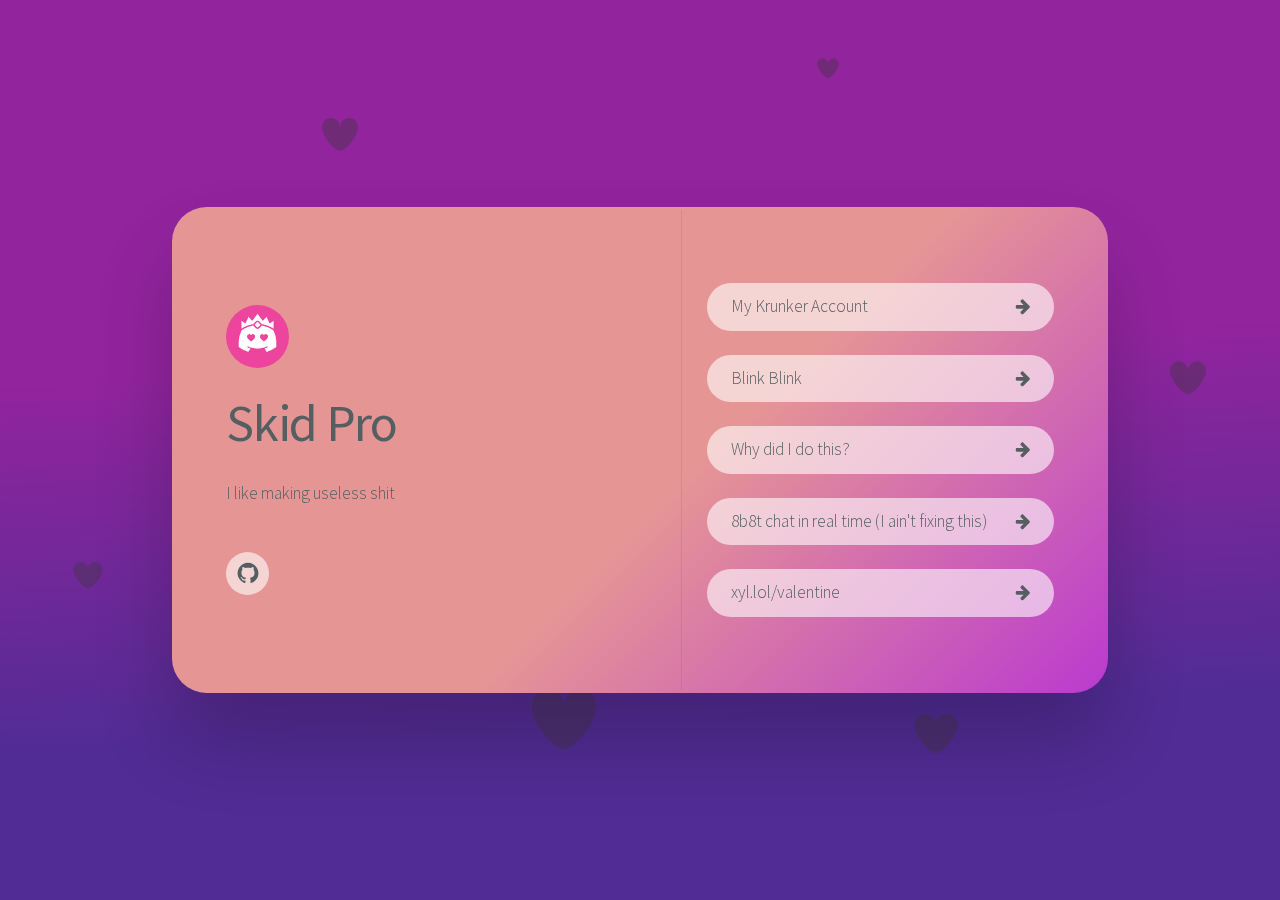
<file: index.html>
<!DOCTYPE html>
<html lang=en>
<meta charset=utf-8>
<title>Valenflute</title>
<meta name=viewport content="width=device-width,initial-scale=1">
<meta name=color-scheme content="light only">
<meta name=description content="Not ip grabber trust me plz.">
<meta property=og:site_name content=Valenflute>
<meta property=og:title content=Valenflute>
<meta property=og:type content=website>
<meta property=og:description content="Not ip grabber trust me plz.">
<meta property=og:image:type content=image/jpeg>
<meta property=og:image:width content=1280>
<meta property=og:image:height content=800>
<meta property=og:url content=https://valxe.github.io />
<meta property=og:image content=https://raw.githubusercontent.com/valxe/valxe.github.io/main/cheat/img/02e0d0d3a06e02abb96ffbca1a4aa845.webp>
<meta property=twitter:image content=https://raw.githubusercontent.com/valxe/valxe.github.io/main/cheat/img/02e0d0d3a06e02abb96ffbca1a4aa845.webp>
<meta property=twitter:card content=summary_large_image>
<link rel=canonical href=https://valxe.github.io />
<style>
    @font-face{font-family:"Source Sans Pro";font-style:normal;font-weight:300;src:url([data-uri])format("woff2");unicode-range:U+0000-00FF,U+0131,U+0152-0153,U+02BB-02BC,U+02C6,U+02DA,U+02DC,U+0304,U+0308,U+0329,U+2000-206F,U+2074,U+20AC,U+2122,U+2191,U+2193,U+2212,U+2215,U+FEFF,U+FFFD}@font-face{font-family:"Source Sans Pro";font-style:normal;font-weight:400;src:url([data-uri])format("woff2");unicode-range:U+0000-00FF,U+0131,U+0152-0153,U+02BB-02BC,U+02C6,U+02DA,U+02DC,U+0304,U+0308,U+0329,U+2000-206F,U+2074,U+20AC,U+2122,U+2191,U+2193,U+2212,U+2215,U+FEFF,U+FFFD}html,body,div,span,h1,p,a,img,ul,li{margin:0;padding:0;border:0;font-size:100%;font:inherit;vertical-align:baseline}ul{list-style:none}body{-webkit-text-size-adjust:none}*,*:before,*:after{box-sizing:border-box}body{line-height:1.0;min-height:var(--viewport-height);min-width:320px;overflow-x:hidden;word-wrap:break-word}body:before{background-attachment:scroll;content:"";display:block;height:var(--background-height);left:0;pointer-events:none;position:fixed;top:0;transform:scale(1);width:100vw;z-index:0;background-image:url(data:image/svg+xml;charset=utf8,%3Csvg%20width%3D%22640%22%20height%3D%22480%22%20viewBox%3D%220%200%20640%20480%22%20xmlns%3D%22http%3A%2F%2Fwww.w3.org%2F2000%2Fsvg%22%3E%20%3Cstyle%20type%3D%22text%2Fcss%22%3E%20use%5Bhref%3D%22%23heart%22%5D%20%7B%20fill%3A%20rgba\(69,52,71,0.439\)%3B%20%7D%20%3C%2Fstyle%3E%20%3Csymbol%20id%3D%22heart%22%20viewBox%3D%220%200%2040.0%2040.0%22%3E%20%3Cpath%20d%3D%22M%202%2C13%20A%207%2C17%20325%2C0%2C0%2020%2C37%20A%207%2C17%2035%2C0%2C0%2038%2C13%20A%209%2C9%200%2C0%2C0%2020%2C13%20A%209%2C9%200%2C0%2C0%202%2C13%22%20%2F%3E%20%3C%2Fsymbol%3E%20%3Cg%20transform%3D%22translate%2836.0%2C%20294.43%29%22%3E%20%3Cuse%20href%3D%22%23heart%22%20width%3D%2240.0%22%20height%3D%2240.0%22%20transform%3D%22scale%280.4%29%22%20%2F%3E%20%3C%2Fg%3E%20%3Cg%20transform%3D%22translate%2888.0%2C%20282.71%29%22%3E%20%3Cuse%20href%3D%22%23heart%22%20width%3D%2240.0%22%20height%3D%2240.0%22%20transform%3D%22scale%280.9%29%22%20%2F%3E%20%3C%2Fg%3E%20%3Cg%20transform%3D%22translate%28160.0%2C%2071.97%29%22%3E%20%3Cuse%20href%3D%22%23heart%22%20width%3D%2240.0%22%20height%3D%2240.0%22%20transform%3D%22scale%280.5%29%22%20%2F%3E%20%3C%2Fg%3E%20%3Cg%20transform%3D%22translate%28216.0%2C%20218.66%29%22%3E%20%3Cuse%20href%3D%22%23heart%22%20width%3D%2240.0%22%20height%3D%2240.0%22%20transform%3D%22scale%280.3%29%22%20%2F%3E%20%3C%2Fg%3E%20%3Cg%20transform%3D%22translate%28264.0%2C%20356.4%29%22%3E%20%3Cuse%20href%3D%22%23heart%22%20width%3D%2240.0%22%20height%3D%2240.0%22%20transform%3D%22scale%280.9%29%22%20%2F%3E%20%3C%2Fg%3E%20%3Cg%20transform%3D%22translate%28336.0%2C%20149.89%29%22%3E%20%3Cuse%20href%3D%22%23heart%22%20width%3D%2240.0%22%20height%3D%2240.0%22%20transform%3D%22scale%280.9%29%22%20%2F%3E%20%3C%2Fg%3E%20%3Cg%20transform%3D%22translate%28408.0%2C%2042.95%29%22%3E%20%3Cuse%20href%3D%22%23heart%22%20width%3D%2240.0%22%20height%3D%2240.0%22%20transform%3D%22scale%280.3%29%22%20%2F%3E%20%3C%2Fg%3E%20%3Cg%20transform%3D%22translate%28456.0%2C%20369.67%29%22%3E%20%3Cuse%20href%3D%22%23heart%22%20width%3D%2240.0%22%20height%3D%2240.0%22%20transform%3D%22scale%280.6%29%22%20%2F%3E%20%3C%2Fg%3E%20%3Cg%20transform%3D%22translate%28516.0%2C%20231.28%29%22%3E%20%3Cuse%20href%3D%22%23heart%22%20width%3D%2240.0%22%20height%3D%2240.0%22%20transform%3D%22scale%280.8%29%22%20%2F%3E%20%3C%2Fg%3E%20%3Cg%20transform%3D%22translate%28584.0%2C%20193.66%29%22%3E%20%3Cuse%20href%3D%22%23heart%22%20width%3D%2240.0%22%20height%3D%2240.0%22%20transform%3D%22scale%280.5%29%22%20%2F%3E%20%3C%2Fg%3E%3C%2Fsvg%3E),linear-gradient(177deg,#92249E 40%,#512C94 78%);background-size:cover,auto;background-position:center,0% 0%;background-repeat:no-repeat,repeat}:root{--background-height:100vh;--site-language-alignment:left;--site-language-direction:ltr;--site-language-flex-alignment:flex-start;--site-language-indent-left:1;--site-language-indent-right:0;--viewport-height:100vh}html{font-size:18pt}a{color:inherit;text-decoration:underline}#wrapper{-webkit-overflow-scrolling:touch;align-items:center;display:flex;flex-direction:column;justify-content:center;min-height:var(--viewport-height);overflow:hidden;position:relative;z-index:2}#main{--alignment:center;--flex-alignment:center;--indent-left:1;--indent-right:1;--border-radius-tl:0;--border-radius-tr:0;--border-radius-br:0;--border-radius-bl:0;align-items:center;display:flex;flex-grow:0;flex-shrink:0;justify-content:center;max-width:100%;position:relative;text-align:var(--alignment);z-index:1}#main>.inner{--padding-horizontal:3rem;--padding-vertical:3rem;--spacing:0.75rem;--width:60rem;border-radius:var(--border-radius-tl) var(--border-radius-tr) var(--border-radius-br) var(--border-radius-bl);max-width:100%;position:relative;width:var(--width);z-index:1;padding:var(--padding-vertical) var(--padding-horizontal)}#main>.inner>*{margin-top:var(--spacing);margin-bottom:var(--spacing)}#main>.inner>:first-child{margin-top:0!important}#main>.inner>:last-child{margin-bottom:0!important}.image{display:block;line-height:0;max-width:100%;position:relative}.image .frame{-webkit-backface-visibility:hidden;-webkit-transform:translate3d(0,0,0);display:inline-block;max-width:100%;overflow:hidden;vertical-align:top}.image .frame img{border-radius:0!important;max-width:100%;vertical-align:top;width:inherit}#image01 .frame{width:3.625rem;border-radius:3rem;transition:none}#image01 .frame img{transition:none}h1,p{direction:var(--site-language-direction);position:relative}#text02{color:#555F61;font-family:"Source Sans Pro",sans-serif;letter-spacing:-0.075rem;width:100%;font-size:3em;line-height:1.125;font-weight:400}#text01{color:#555F61;font-family:"Source Sans Pro",sans-serif;font-size:1em;line-height:1.75;font-weight:300}.icons{display:flex;flex-wrap:wrap;justify-content:var(--flex-alignment);letter-spacing:0;padding:0}.icons li{position:relative;z-index:1}.icons li a{align-items:center;display:flex;justify-content:center}.icons li a svg{display:block;position:relative}#icons01{font-size:1.25em;gap:1rem}#icons01:not(:first-child){margin-top:2.5rem!important}#icons01:not(:last-child){margin-bottom:2.5rem!important}#icons01 li a{border-radius:100%;height:2em;width:2em;transition:transform 0.25s ease,color 0.25s ease,background-color 0.25s ease,border-color 0.25s ease}#icons01 li a svg{height:60%;width:60%;transition:fill 0.25s ease}#icons01 a{background-color:rgba(255,255,255,0.6)}#icons01 a svg{fill:#555F61}#icons01 a:hover{background-color:#FFFFFF!important}#icons01 li a:hover{transform:scale(1.1125)}.buttons{cursor:default;display:flex;justify-content:var(--flex-alignment);letter-spacing:0;padding:0}.buttons li{max-width:100%}.buttons li a{align-items:center;max-width:100%;text-align:center;text-decoration:none;white-space:nowrap}#buttons01{gap:1.375rem;flex-direction:column;flex-wrap:nowrap}#buttons01 li a{display:inline-flex;width:100vw;height:2.75rem;line-height:2.75rem;padding:0 1.375rem;vertical-align:middle;font-family:"Source Sans Pro",sans-serif;font-size:1em;font-weight:300;border-radius:2.5rem;flex-direction:row-reverse;justify-content:flex-end;transition:transform 0.25s ease,color 0.25s ease,background-color 0.25s ease,border-color 0.25s ease}#buttons01 li a svg{display:block;flex-grow:0;flex-shrink:0;height:100%;min-width:16px;width:1.125em;margin-left:0.5em;margin-right:calc(-0.125em + 0rem);transition:fill 0.25s ease}#buttons01 li a .label{direction:var(--site-language-direction);overflow:hidden;flex-grow:1;flex-shrink:1;text-align:left;width:100%}#buttons01 .button{background-color:rgba(255,255,255,0.6);color:#555F61}#buttons01 .button svg{fill:#555F61}#buttons01 .button:hover{background-color:#FFFFFF!important}#buttons01 li a:hover{transform:scale(1.0425)}.container{position:relative}.container>.wrapper{vertical-align:top;position:relative;border-radius:inherit}.container>.wrapper>.inner{vertical-align:top;position:relative;max-width:100%;text-align:var(--alignment)}.container.style1{--alignment:left;--flex-alignment:flex-start;--indent-left:1;--indent-right:0;display:flex;width:100%;min-height:28rem;align-items:center;justify-content:center;background-image:linear-gradient(135deg,#E69595 55%,#BA3ACF 100%);background-position:0% 0%;background-repeat:repeat;background-size:cover;border-color:rgba(69,69,69,0.122);border-style:solid;box-shadow:0rem 2.75rem 4.5rem 0rem rgba(0,0,0,0.2);border-radius:2rem}.container.style1>.wrapper>.inner{--gutters:3rem;--padding-horizontal:3.125rem;--padding-vertical:4.25rem;--spacing:1.5rem;padding:var(--padding-vertical) var(--padding-horizontal);border-radius:calc(2rem - 1px);z-index:2}.container.style1>.wrapper{max-width:var(--width);width:100%}.container.style1.columns>.wrapper>.inner{flex-wrap:wrap;display:flex;align-items:center}.container.style1.columns>.wrapper>.inner>*{flex-grow:0;flex-shrink:0;max-width:100%;text-align:var(--alignment);padding:0 0 0 var(--gutters)}.container.style1.columns>.wrapper>.inner>*>*{margin-bottom:var(--spacing);margin-top:var(--spacing)}.container.style1.columns>.wrapper>.inner>*>*:first-child{margin-top:0!important}.container.style1.columns>.wrapper>.inner>*>*:last-child{margin-bottom:0!important}.container.style1.columns>.wrapper>.inner>*:first-child{margin-left:calc(var(--gutters)*-1)}.container.style1.columns>.wrapper>.inner>*:before{border-left:solid 1px rgba(69,69,69,0.122);content:"";display:block;margin-left:calc((var(--gutters)*-0.5) - 0.5px);position:absolute;width:0;height:100%;top:0}.container.style1.columns>.wrapper>.inner>*:first-child:before{display:none}.container.style1:after{background-color:var(--onvisible-background-color,#92249E);border-radius:inherit;content:"";display:block;height:100%;left:0;pointer-events:none;position:absolute;top:0;transition-delay:var(--onvisible-delay,0s);transition-duration:var(--onvisible-speed,1s);transition-property:background-color;transition-timing-function:ease;width:100%;z-index:1}#container01>.wrapper>.inner>:nth-child(1){width:calc(55% + (var(--gutters)/2))}#container01>.wrapper>.inner>:nth-child(2){width:calc(45% + (var(--gutters)/2))}.icc-credits{display:block;opacity:1!important;position:relative;transition-delay:0s!important}.icc-credits span{border-radius:24px;cursor:pointer;display:inline-block;font-family:Arial,sans-serif;font-size:12px;letter-spacing:0;line-height:1;position:relative;text-decoration:none;width:auto}.icc-credits span a{display:inline-block;padding:0.5em 0.375em;position:relative;text-decoration:none;transition:color 0.25s ease,transform 0.25s ease;z-index:1}.icc-credits span a:before{content:"( ";opacity:1;transition:opacity 0.25s ease}.icc-credits span a:after{content:" )";opacity:1;transition:opacity 0.25s ease}.icc-credits span::after{background-image:linear-gradient(30deg,#A464A1 15%,#3B5DAD 85%);border-radius:inherit;box-shadow:0 0.25em 1.25em 0 rgba(0,0,0,0.25);content:"";display:block;height:calc(100% + 2px);left:-1px;opacity:0;pointer-events:none;position:absolute;top:-1px;transition:opacity 0.25s ease,box-shadow 0.25s ease,transform 0.25s ease;width:calc(100% + 2px)}.icc-credits span:hover{text-transform:none!important}.icc-credits span:hover a{color:#ffffff!important;transform:scale(1.1) translateY(-0.05rem)}.icc-credits span:hover a:before{opacity:0}.icc-credits span:hover a:after{opacity:0}.icc-credits span:hover::after{opacity:1;transform:scale(1.1) translateY(-0.05rem)}#credits span{color:rgba(240,205,244,0.498);margin-top:0.75rem!important}@media (max-width:1680px){html{font-size:13pt}}@media (max-width:1280px){html{font-size:13pt}}@media (max-width:980px){html{font-size:11pt}}@media (max-width:736px){html{font-size:10pt}#main{--alignment:right;--flex-alignment:flex-end;--indent-left:0;--indent-right:1}#main>.inner{--padding-horizontal:1rem;--padding-vertical:1rem;--spacing:0.75rem}#image01 .frame{width:3.625rem}#text02{letter-spacing:-0.065625rem;width:100%;font-size:2.75em;line-height:1.125}#text01{letter-spacing:0rem;width:100%;font-size:1em;line-height:1.75}#icons01{font-size:1.5em;gap:1rem}#icons01:not(:first-child){margin-top:1.875rem!important}#icons01:not(:last-child){margin-bottom:1.875rem!important}#buttons01{gap:1.375rem}#buttons01 li a{letter-spacing:0rem;font-size:1em}#buttons01 li a svg{width:1.125em}.container.style1{--alignment:center;--flex-alignment:center;--indent-left:1;--indent-right:1;min-height:21rem}.container.style1>.wrapper>.inner{--gutters:5rem;--padding-horizontal:2rem;--padding-vertical:3.5rem;--spacing:1.5rem}.container.style1.columns>.wrapper>.inner{flex-direction:column!important;flex-wrap:nowrap!important}.container.style1.columns>.wrapper>.inner>*:first-child{margin-left:0!important;padding-top:0!important}.container.style1.columns>.wrapper>.inner>*{padding:calc(var(--gutters)*0.5)0!important}.container.style1.columns>.wrapper>.inner>*:before{border-top:solid 1px rgba(69,69,69,0.122)!important;height:0!important;margin-left:0!important;top:auto!important;margin-top:calc((var(--gutters)*-0.5) - 0.5px)!important;left:0!important;width:100%!important}.container.style1.columns>.wrapper>.inner>*:last-child{padding-bottom:0!important}.container.style1.columns>.wrapper>.inner>*:first-child:before{display:none!important}.container.style1.columns>.wrapper>.inner>*:last-child:before{display:block!important}.container.style1.columns>.wrapper>.inner>div:first-of-type,.container.style1.columns>.wrapper>.inner>div:first-of-type>.full:first-child{border-top-left-radius:inherit;border-top-right-radius:inherit}.container.style1.columns>.wrapper>.inner>div:last-of-type,.container.style1.columns>.wrapper>.inner>div:last-of-type>.full:last-child{border-bottom-left-radius:inherit;border-bottom-right-radius:inherit}.container.style1.columns>.wrapper>.inner>div:first-of-type,.container.style1.columns>.wrapper>.inner>div:first-of-type>.full:last-child{border-bottom-left-radius:0!important}.container.style1.columns>.wrapper>.inner>div:last-of-type,.container.style1.columns>.wrapper>.inner>div:last-of-type>.full:first-child{border-top-right-radius:0!important}#container01>.wrapper>.inner>:nth-child(1){--alignment:center;--flex-alignment:center;--indent-left:1;--indent-right:1;min-height:100%!important;width:100%!important}#container01>.wrapper>.inner>:nth-child(2){--alignment:center;--flex-alignment:center;--indent-left:1;--indent-right:1;min-height:100%!important;width:100%!important}}@media (max-width:480px){#main>.inner{--spacing:0.65625rem}#buttons01 li a{max-width:100%;width:100%}.container.style1>.wrapper>.inner{--spacing:1.3125rem}}@media (max-width:360px){#main>.inner{--padding-horizontal:0.75rem;--padding-vertical:0.75rem;--spacing:0.5625rem}#text02{font-size:2.75em}#text01{font-size:1em}#icons01{gap:0.75rem}#buttons01{gap:1.03125rem}.container.style1>.wrapper>.inner{--gutters:5rem;--padding-horizontal:1.5rem;--padding-vertical:2.625rem;--spacing:1.125rem}}.sf-hidden{display:none!important}
</style>
<meta http-equiv=content-security-policy content="default-src 'none'; font-src 'self' data:; img-src 'self' data:; style-src 'unsafe-inline'; media-src 'self' data:; script-src 'unsafe-inline' data:; object-src 'self' data:; frame-src 'self' data:;">
<style>
    img[src="data:,"],source[src="data:,"]{display:none!important}
</style>

<body><svg xmlns=http://www.w3.org/2000/svg version=1.1 xmlns:xlink=http://www.w3.org/1999/xlink viewBox="0 0 40 40" display=none width=0 height=0>
        <symbol id=icon-8c4b37645de3c276d895d87df51ba614 viewBox="0 0 40 40">
            <path d="M36,20.3c0,3.5-1,6.6-3.1,9.4c-2,2.8-4.7,4.7-7.9,5.8c-0.4,0.1-0.6,0-0.8-0.1c-0.2-0.2-0.3-0.4-0.3-0.6v-4.4 c0-1.3-0.4-2.3-1.1-3c0.8-0.1,1.5-0.2,2.1-0.4c0.6-0.2,1.3-0.4,2-0.8c0.7-0.4,1.2-0.8,1.7-1.4c0.5-0.5,0.8-1.3,1.1-2.2 s0.4-2,0.4-3.1c0-1.7-0.5-3.1-1.6-4.3c0.5-1.3,0.5-2.7-0.2-4.2c-0.4-0.1-1,0-1.7,0.2c-0.7,0.3-1.4,0.6-1.9,0.9L24,12.5 c-1.3-0.4-2.6-0.5-4-0.5s-2.7,0.2-4,0.5c-0.2-0.2-0.5-0.3-0.9-0.6c-0.4-0.2-0.9-0.5-1.7-0.8c-0.8-0.3-1.4-0.4-1.8-0.3 c-0.6,1.6-0.7,3-0.1,4.2c-1.1,1.2-1.6,2.6-1.6,4.3c0,1.2,0.1,2.2,0.4,3.1s0.6,1.6,1.1,2.2s1,1,1.7,1.4c0.7,0.4,1.3,0.6,2,0.8 c0.6,0.2,1.3,0.3,2.1,0.4c-0.6,0.5-0.9,1.2-1,2.1c-0.3,0.1-0.6,0.2-0.9,0.3c-0.3,0.1-0.7,0.1-1.2,0.1c-0.5,0-0.9-0.1-1.4-0.4 c-0.5-0.3-0.8-0.7-1.2-1.3c-0.3-0.4-0.6-0.8-1-1.1c-0.4-0.3-0.8-0.4-1-0.5L9,26.5c-0.3,0-0.5,0-0.6,0.1c-0.1,0.1-0.1,0.1-0.1,0.2 c0,0.1,0.1,0.2,0.2,0.3c0.1,0.1,0.2,0.2,0.3,0.2l0.1,0.1c0.3,0.1,0.6,0.4,0.9,0.8s0.5,0.7,0.7,1.1l0.2,0.5c0.2,0.5,0.5,1,0.9,1.3 c0.4,0.3,0.9,0.5,1.4,0.6c0.5,0.1,1,0.1,1.4,0.1c0.5,0,0.9,0,1.2-0.1l0.5-0.1c0,0.5,0,1.1,0,1.9c0,0.7,0,1.1,0,1.1 c0,0.2-0.1,0.5-0.3,0.6c-0.2,0.2-0.5,0.2-0.8,0.1c-3.2-1.1-5.8-3-7.9-5.8S4,23.8,4,20.3c0-2.9,0.7-5.6,2.1-8S9.5,7.8,12,6.4 s5.1-2.1,8-2.1s5.6,0.7,8,2.1s4.4,3.4,5.8,5.8S36,17.4,36,20.3L36,20.3z"></path>
        </symbol>
        <symbol id=icon-b2a4711b08e36d3f9d972a1e6c9b04e6 viewBox="0 0 40 40">
            <path d="M34.6,20c0,0.7-0.2,1.3-0.7,1.8L21.1,34.6c-0.5,0.5-1.1,0.7-1.8,0.7c-0.7,0-1.3-0.2-1.8-0.7l-1.5-1.5 c-0.5-0.5-0.7-1.1-0.7-1.8s0.2-1.3,0.7-1.8l5.8-5.8H8c-0.7,0-1.2-0.2-1.7-0.7c-0.4-0.5-0.6-1.1-0.6-1.8v-2.5c0-0.7,0.2-1.3,0.6-1.8 c0.4-0.5,1-0.7,1.7-0.7h13.8l-5.8-5.8c-0.5-0.5-0.7-1.1-0.7-1.8c0-0.7,0.2-1.3,0.7-1.8l1.5-1.5c0.5-0.5,1.1-0.7,1.8-0.7 c0.7,0,1.3,0.2,1.8,0.7l12.8,12.8C34.4,18.7,34.6,19.3,34.6,20z"></path>
        </symbol>
    </svg>
    <div id=wrapper>
        <div id=main>
            <div class=inner>
                <div id=container01 class="style1 container columns" style=--onvisible-speed:3s;--onvisible-background-color:rgba(0,0,0,0.001)>
                    <div class=wrapper>
                        <div class=inner>
                            <div>
                                <div id=image01 class=image style=opacity:1;transform:none><span class=frame><img src=[data-uri] alt></span></div>
                                <h1 id=text02 style=opacity:1;transform:none>Skid Pro</h1>
                                <p id=text01 style=opacity:1;transform:none>I like making useless shit
                                <ul id=icons01 class=icons>
                                    <li style=opacity:1;transform:none><a class=n01 href=https://github.com/valxe aria-label=GitHub><svg>
                                                <use xlink:href=#icon-8c4b37645de3c276d895d87df51ba614></use>
                                            </svg><span class="label sf-hidden">GitHub</span></a>
                                </ul>
                            </div>
                            <div>
                                <ul id="buttons01" class="buttons">
    <li style="opacity:1;transform:none">
        <a href="https://valxe.github.io/cheat" class="button n01" target="_blank">
            <svg><use xlink:href="#icon-b2a4711b08e36d3f9d972a1e6c9b04e6"></use></svg>
            <span class="label">My Krunker Account</span>
        </a>
    </li>
    <li style="opacity:1;transform:none">
        <a href="https://valxe.github.io/color" class="button n02" target="_blank">
            <svg><use xlink:href="#icon-b2a4711b08e36d3f9d972a1e6c9b04e6"></use></svg>
            <span class="label">Blink Blink</span>
        </a>
    </li>
    <li style="opacity:1;transform:none">
        <a href="https://valxe.github.io/why" class="button n03" target="_blank">
            <svg><use xlink:href="#icon-b2a4711b08e36d3f9d972a1e6c9b04e6"></use></svg>
            <span class="label">Why did I do this?</span>
        </a>
    </li>
    <li style="opacity:1;transform:none">
        <a href="https://valxe.github.io/8b8t" class="button n04" target="_blank">
            <svg><use xlink:href="#icon-b2a4711b08e36d3f9d972a1e6c9b04e6"></use></svg>
            <span class="label">8b8t chat in real time (I ain't fixing this)</span>
        </a>
    </li>
    <li style="opacity:1;transform:none">
        <a href="https://xyl.lol/valentine" class="button n05" target="_blank">
            <svg><use xlink:href="#icon-b2a4711b08e36d3f9d972a1e6c9b04e6"></use></svg>
            <span class="label">xyl.lol/valentine</span>
        </a>
    </li>
</ul>
</file>
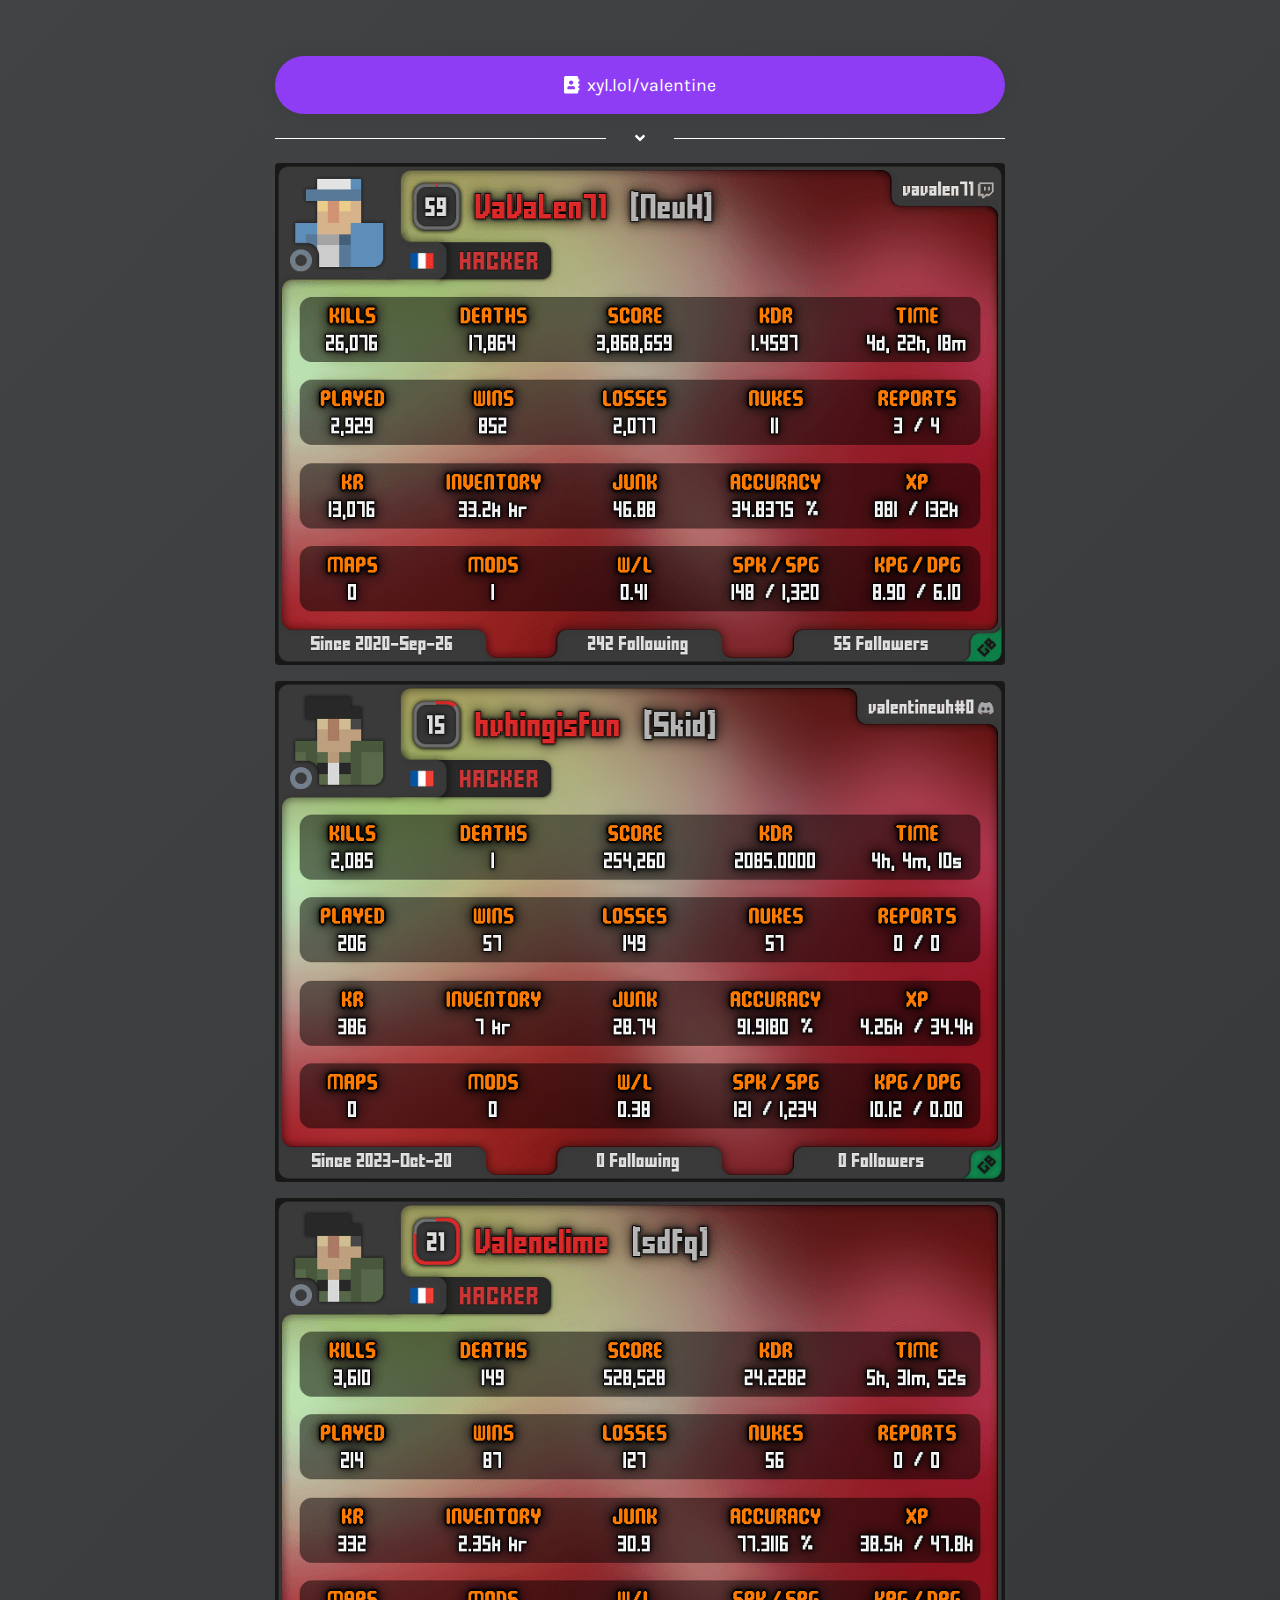
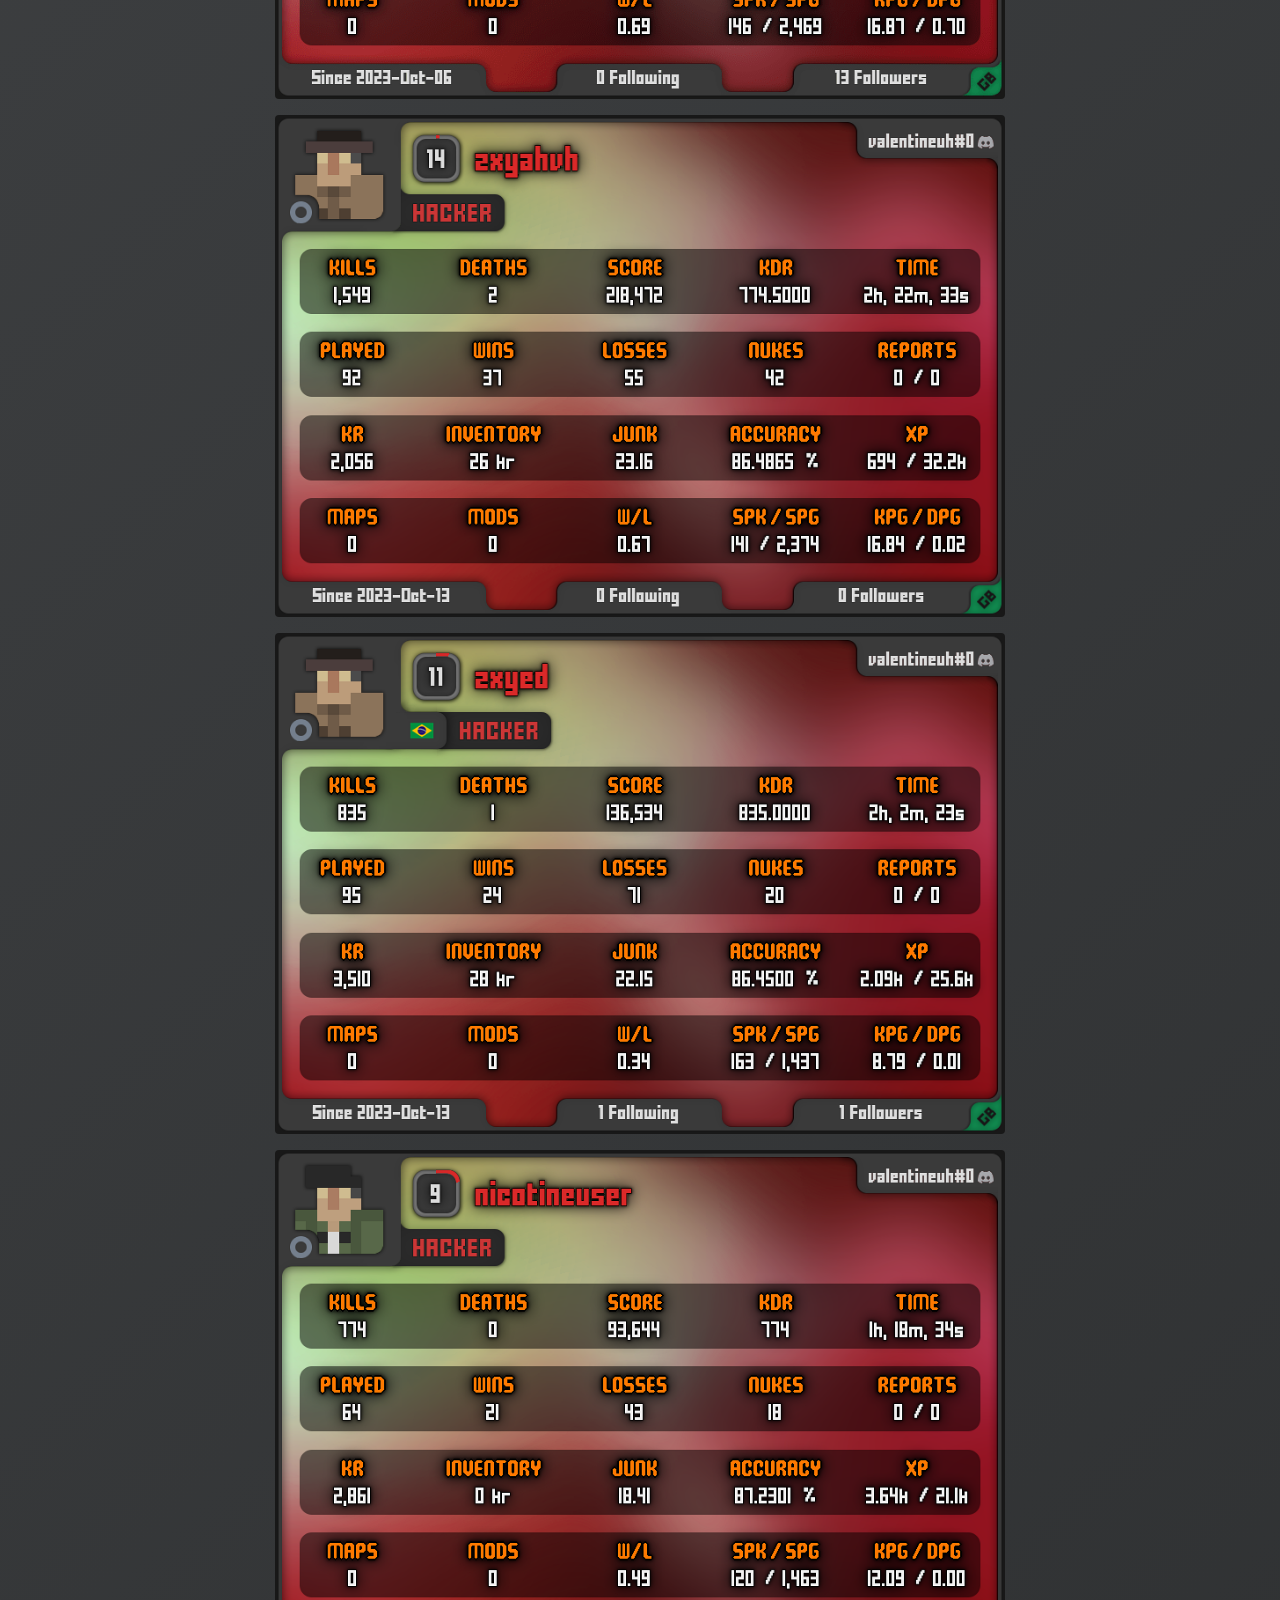
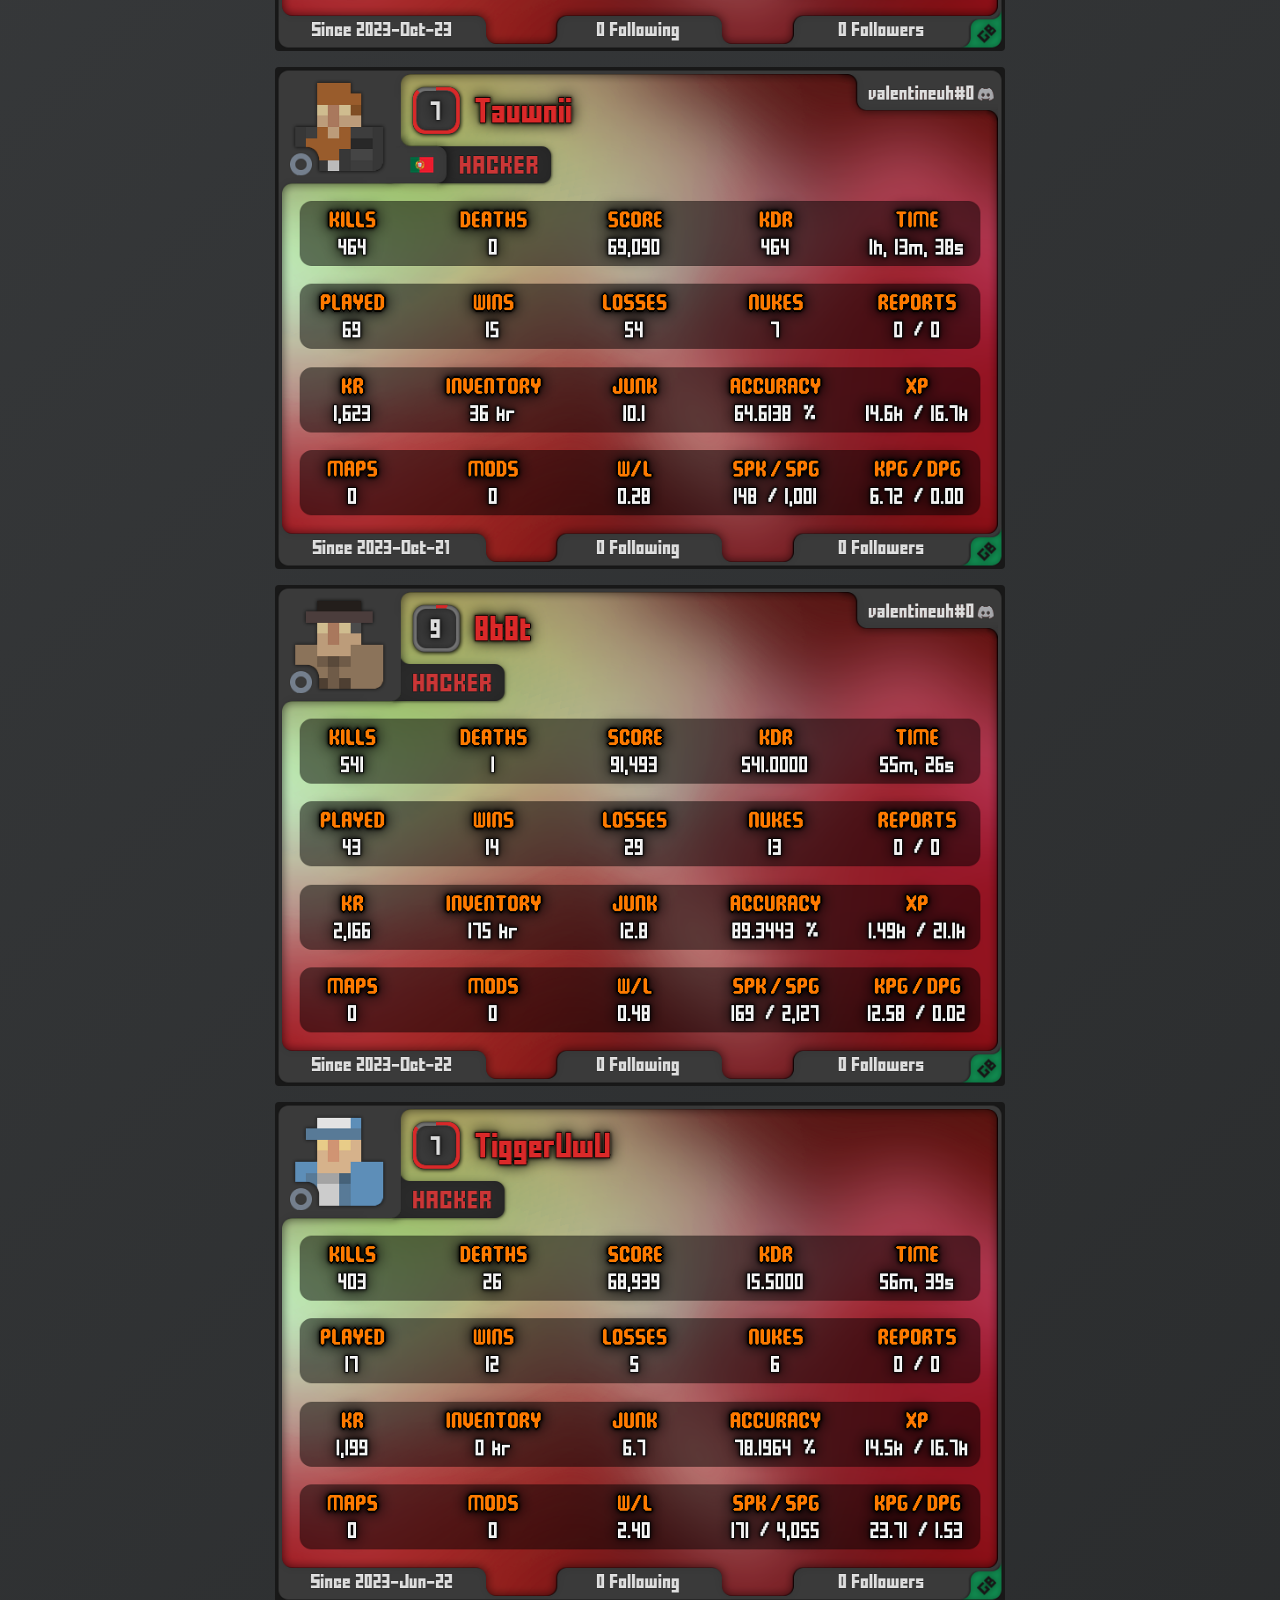
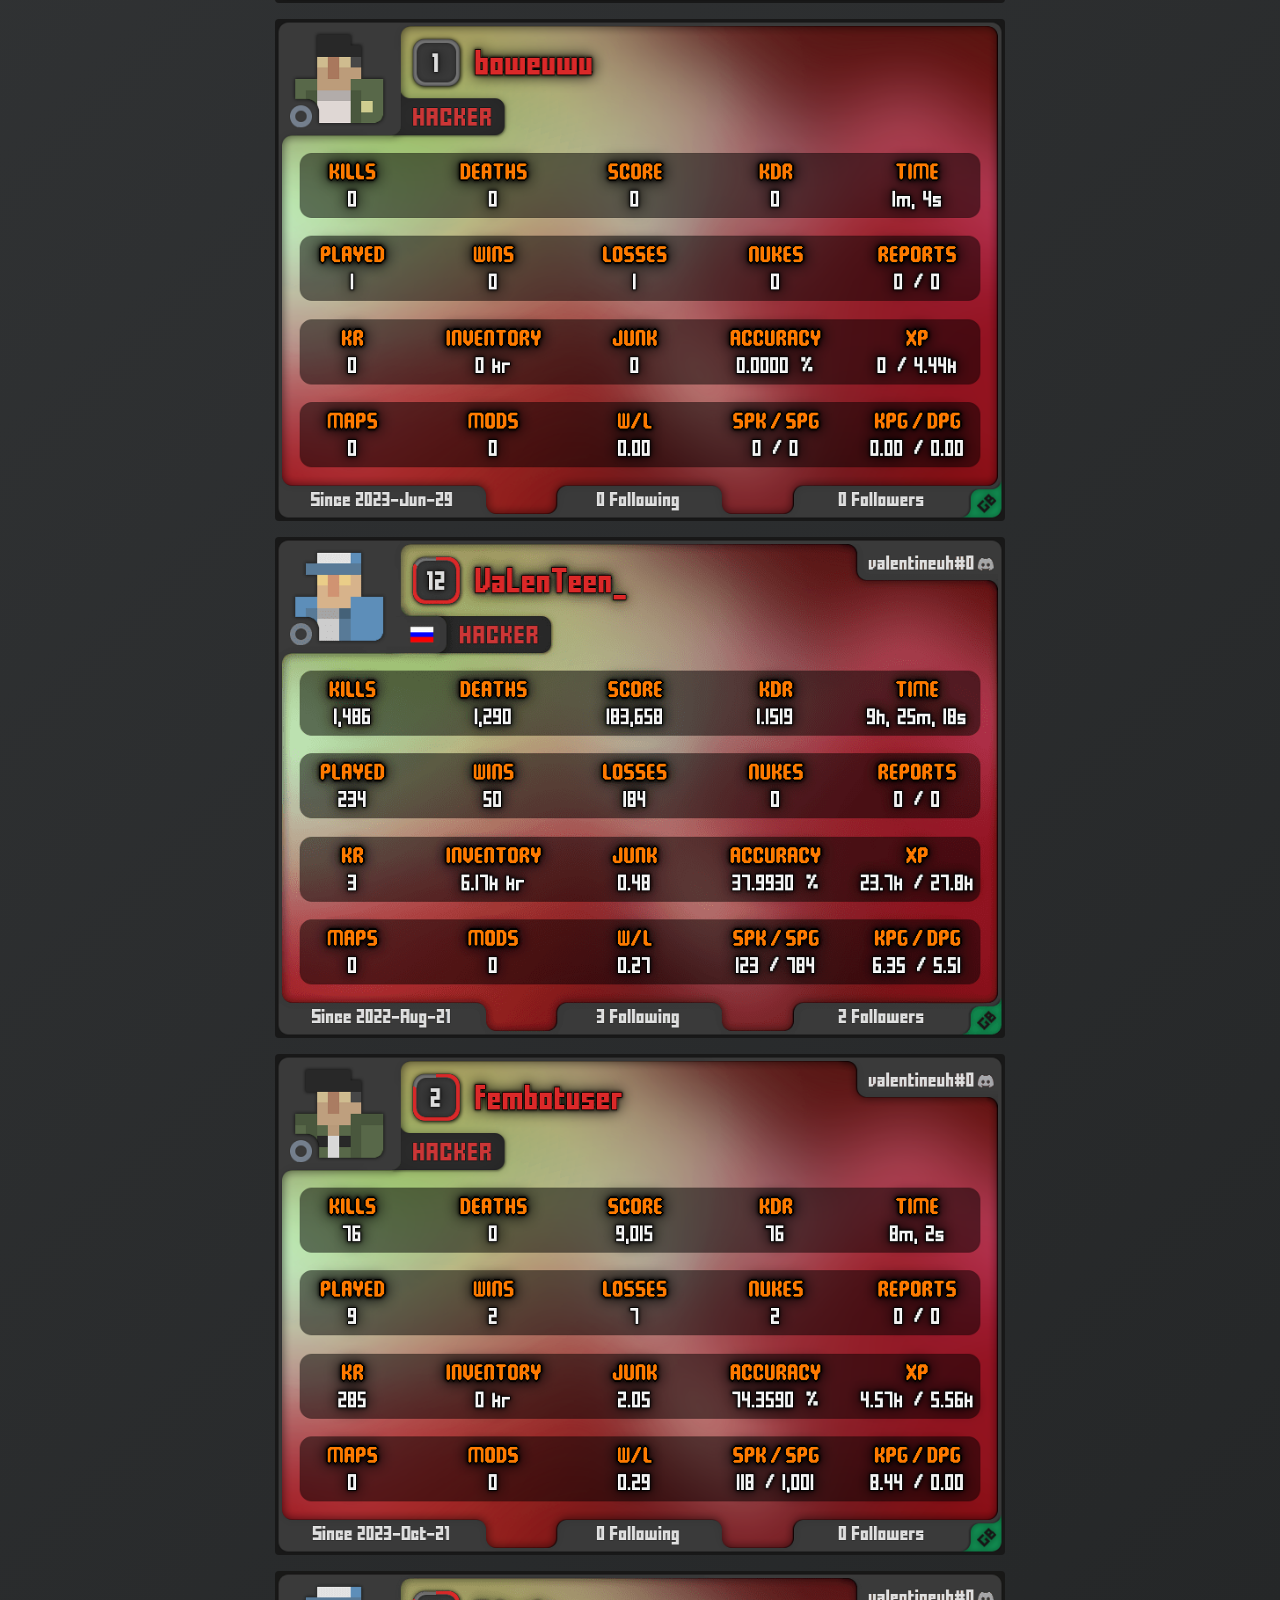
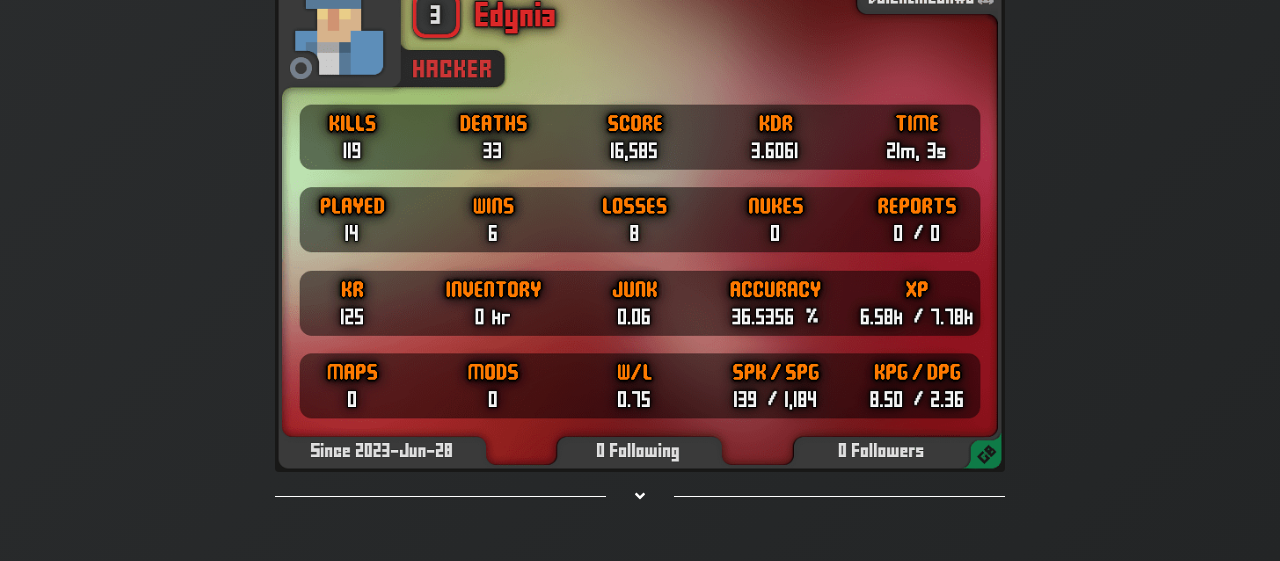
<file: cheat/index.html>
<!DOCTYPE html> <html lang=en class="link-html fontawesome-i2svg-active fontawesome-i2svg-complete" dir=ltr style>
<meta charset=utf-8>
<title>Valentineuh</title>

<meta name=viewport content="width=device-width, initial-scale=1, shrink-to-fit=no">
<meta name=description content=Krunker>
<link rel="stylesheet" href="css/uwu.css">
<meta name=keywords content=Krunker>
<meta property=og:type content=website>
<meta property=twitter:type content=website>
<meta property=og:url content=https://valxe.github.io/cheat/>
<meta property=twitter:url content=https://valxe.github.io/cheat/>
<meta property=og:title content=Valentineuh>
<meta property=twitter:title content=Valentineuh>
<meta property=og:description content="ip grabber">
<meta property=twitter:description content=My Krunker account>
<meta property=og:image content=https://raw.githubusercontent.com/valxe/valxe.github.io/main/cheat/img/02e0d0d3a06e02abb96ffbca1a4aa845.webp>
<meta property=twitter:image content=https://raw.githubusercontent.com/valxe/valxe.github.io/main/cheat/img/02e0d0d3a06e02abb96ffbca1a4aa845.webp>
<meta name=robots content=noindex>
<style>svg:not(:root).svg-inline--fa{overflow:visible}.svg-inline--fa{display:inline-block;font-size:inherit;height:1em;overflow:visible;vertical-align:-.125em}.svg-inline--fa.fa-w-14{width:.875em}.svg-inline--fa.fa-fw{width:1.25em}.fa-fw{text-align:center}@-webkit-keyframes fa-spin{0%{-webkit-transform:rotate(0);transform:rotate(0)}100%{-webkit-transform:rotate(360deg);transform:rotate(360deg)}}@keyframes fa-spin{0%{-webkit-transform:rotate(0);transform:rotate(0)}100%{-webkit-transform:rotate(360deg);transform:rotate(360deg)}}</style>
<style media=screen,print>/*!
 * Bootstrap v4.6.0 (https://getbootstrap.com/)
 * Copyright 2011-2021 The Bootstrap Authors
 * Copyright 2011-2021 Twitter, Inc.
 * Licensed under MIT (https://github.com/twbs/bootstrap/blob/main/LICENSE)
 */:root{--blue:#007bff;--indigo:#6610f2;--purple:#6f42c1;--pink:#e83e8c;--red:#dc3545;--orange:#fd7e14;--yellow:#ffc107;--green:#28a745;--teal:#20c997;--cyan:#17a2b8;--white:#fff;--gray:#6c7789;--gray-dark:#31363f;--primary:#38b2ac;--secondary:#6c7789;--success:#28a745;--info:#17a2b8;--warning:#ffc107;--danger:#dc3545;--light:#f6f8f8;--dark:#31363f;--gray-50:#fcfdfd;--gray-100:#f6f8f8;--gray-200:#f1f2f4;--gray-300:#e5e8eb;--gray-400:#a6b0b9;--gray-500:#9ba4b0;--gray-600:#6c7789;--gray-700:#4c5461;--gray-800:#31363f;--gray-900:#1d2025;--primary-100:#e6fffa;--primary-200:#b2f5ea;--primary-300:#7fe6d8;--primary-400:#4dd1c4;--primary-600:#319694;--primary-700:#2d7a7c;--primary-800:#285f62;--primary-900:#234e52;--breakpoint-xs:0;--breakpoint-sm:576px;--breakpoint-md:768px;--breakpoint-lg:992px;--breakpoint-xl:1200px;--font-family-sans-serif:-apple-system,BlinkMacSystemFont,"Segoe UI",Roboto,"Helvetica Neue",Arial,"Noto Sans","Liberation Sans",sans-serif,"Apple Color Emoji","Segoe UI Emoji","Segoe UI Symbol","Noto Color Emoji";--font-family-monospace:SFMono-Regular,Menlo,Monaco,Consolas,"Liberation Mono","Courier New",monospace}*,*::before,*::after{box-sizing:border-box}html{font-family:sans-serif;line-height:1.15;-webkit-text-size-adjust:100%;-webkit-tap-highlight-color:rgba(0,0,0,0)}footer,main{display:block}body{margin:0;font-family:-apple-system,BlinkMacSystemFont,"Segoe UI",Roboto,"Helvetica Neue",Arial,"Noto Sans","Liberation Sans",sans-serif,"Apple Color Emoji","Segoe UI Emoji","Segoe UI Symbol","Noto Color Emoji";font-size:1rem;font-weight:400;line-height:1.5;color:#31363f;text-align:left;background-color:#f9fafb}hr{box-sizing:content-box;height:0;overflow:visible}a{color:#1f1f1f;text-decoration:none;background-color:transparent}a:hover{color:#000;text-decoration:underline}a:not([href]):not([class]){color:inherit;text-decoration:none}a:not([href]):not([class]):hover{color:inherit;text-decoration:none}img{vertical-align:middle;border-style:none}svg{overflow:hidden;vertical-align:middle}::-webkit-file-upload-button{font:inherit;-webkit-appearance:button}hr{margin-top:1rem;margin-bottom:1rem;border:0;border-top:1px solid rgba(0,0,0,.1)}.img-fluid{max-width:100%;height:auto}.container{width:100%;padding-right:15px;padding-left:15px;margin-right:auto;margin-left:auto}@media (min-width:576px){.container{max-width:540px}}@media (min-width:768px){.container{max-width:720px}}@media (min-width:992px){.container{max-width:960px}}@media (min-width:1200px){.container{max-width:1140px}}.row{display:flex;flex-wrap:wrap;margin-right:-15px;margin-left:-15px}.col-md-8,.col-12{position:relative;width:100%;padding-right:15px;padding-left:15px}.col-12{flex:0 0 100%;max-width:100%}@media (min-width:768px){.col-md-8{flex:0 0 66.6666666667%;max-width:66.6666666667%}}.btn{font-weight:400;vertical-align:middle;user-select:none;border:1px solid transparent;padding:.375rem .75rem;font-size:1rem;line-height:1.5;border-radius:.25rem;transition:color .15s ease-in-out,background-color .15s ease-in-out,border-color .15s ease-in-out,box-shadow .15s ease-in-out}@media (prefers-reduced-motion:reduce){.btn{transition:none}}.btn:hover{color:#31363f;text-decoration:none}.btn:focus,.btn.focus{outline:0;box-shadow:0 0 0 .2rem rgba(56,178,172,.25)}.btn.disabled,.btn:disabled{opacity:.65}.btn:not(:disabled):not(.disabled){cursor:pointer}.btn-primary{background-color:#38b2ac}.btn-primary:hover{color:#fff;background-color:#2f9590;border-color:#2c8c87}.btn-primary:focus,.btn-primary.focus{color:#fff;background-color:#2f9590;border-color:#2c8c87;box-shadow:0 0 0 .2rem rgba(86,190,184,.5)}.btn-primary.disabled,.btn-primary:disabled{color:#fff;background-color:#38b2ac;border-color:#38b2ac}.btn-primary:not(:disabled):not(.disabled):active,.btn-primary:not(:disabled):not(.disabled).active,.show>.btn-primary.dropdown-toggle{color:#fff;background-color:#2c8c87;border-color:#29827d}.btn-primary:not(:disabled):not(.disabled):active:focus,.btn-primary:not(:disabled):not(.disabled).active:focus,.show>.btn-primary.dropdown-toggle:focus{box-shadow:0 0 0 .2rem rgba(86,190,184,.5)}.btn-block{display:block;width:100%}@keyframes progress-bar-stripes{from{background-position:1rem 0}to{background-position:0 0}}@keyframes spinner-border{to{transform:rotate(360deg)}}@keyframes spinner-grow{0%{transform:scale(0)}50%{opacity:1;transform:none}}.rounded{border-radius:.25rem!important}.d-flex{display:flex!important}.justify-content-center{justify-content:center!important}.align-items-center{align-items:center!important}@supports (position:sticky){.sticky-top{position:sticky;top:0;z-index:1020}}.w-100{width:100%!important}.mt-0{margin-top:0!important}.mb-0{margin-bottom:0!important}.mr-1{margin-right:.25rem!important}.my-2{margin-top:.5rem!important}.my-2{margin-bottom:.5rem!important}.my-3{margin-top:1rem!important}.my-3{margin-bottom:1rem!important}.mx-4{margin-right:1.5rem!important}.mx-4{margin-left:1.5rem!important}.text-center{text-align:center!important}a:not(.dropdown-item):not(.btn):not(.nav-link){transition:color .3s linear!important}@keyframes opacityIn{from{opacity:.3}to{opacity:1}}:root{--black:#000;--body-bg:#f9fafb;--body-color:#31363f;--border-radius:0.25rem}html{scroll-behavior:smooth}@keyframes opacity-loading{0%{opacity:1}50%{opacity:0.5}100%{opacity:1}}@-webkit-keyframes fadeIn{0%{opacity:0}to{opacity:1}}@keyframes fadeIn{0%{opacity:0}to{opacity:1}}a svg{transition:transform .15s}a:hover svg{transform:scale(1.1)}a:active svg{transform:scale(.9)}.link-html{min-height:100%}.link-body{background-size:cover!important;background-position:center center!important;background-repeat:no-repeat!important;min-height:100%}.link-content{padding-top:2rem}.link-btn{position:relative;white-space:normal;word-wrap:break-word;padding:1rem 4.5rem;font-size:1.1rem;box-shadow:0 0 20px #00000010}.link-btn:hover{animation:none}.link-btn-round{border-radius:50px}.link-hover-animation{transition:transform 0.3s}.link-hover-animation:hover{transform:scale(1.025)}.link-btn-image-wrapper{overflow:hidden;width:100%;height:100%;max-width:45px;max-height:45px;position:absolute;top:50%;margin-top:-22.5px;margin-left:-4.1rem}#links>.row>div:target{transform:scale(1.05)}.link-footer{margin:3rem 0}.link-footer-branding{font-size:.9rem}/*!
 * animate.css - https://animate.style/
 * Version - 4.1.1
 * Licensed under the MIT license - http://opensource.org/licenses/MIT
 *
 * Copyright (c) 2020 Animate.css
 */:root{--animate-duration:1s;--animate-delay:1s;--animate-repeat:1}.animate__animated{-webkit-animation-duration:1s;-webkit-animation-duration:var(--animate-duration);animation-duration:var(--animate-duration);-webkit-animation-fill-mode:both;animation-fill-mode:both}.animate__animated.animate__repeat-1{-webkit-animation-iteration-count:1;-webkit-animation-iteration-count:var(--animate-repeat);animation-iteration-count:var(--animate-repeat)}.animate__animated.animate__delay-2s{-webkit-animation-delay:2s;-webkit-animation-delay:calc(var(--animate-delay)*2);animation-delay:calc(var(--animate-delay)*2)}@media (prefers-reduced-motion:reduce),print{.animate__animated{-webkit-animation-duration:1ms!important;animation-duration:1ms!important;-webkit-transition-duration:1ms!important;transition-duration:1ms!important;-webkit-animation-iteration-count:1!important;animation-iteration-count:1!important}}@-webkit-keyframes bounce{0%,20%,53%,to{-webkit-animation-timing-function:cubic-bezier(.215,.61,.355,1);animation-timing-function:cubic-bezier(.215,.61,.355,1);-webkit-transform:translateZ(0);transform:translateZ(0)}40%,43%{-webkit-animation-timing-function:cubic-bezier(.755,.05,.855,.06);animation-timing-function:cubic-bezier(.755,.05,.855,.06);-webkit-transform:translate3d(0,-30px,0) scaleY(1.1);transform:translate3d(0,-30px,0) scaleY(1.1)}70%{-webkit-animation-timing-function:cubic-bezier(.755,.05,.855,.06);animation-timing-function:cubic-bezier(.755,.05,.855,.06);-webkit-transform:translate3d(0,-15px,0) scaleY(1.05);transform:translate3d(0,-15px,0) scaleY(1.05)}80%{-webkit-transition-timing-function:cubic-bezier(.215,.61,.355,1);transition-timing-function:cubic-bezier(.215,.61,.355,1);-webkit-transform:translateZ(0) scaleY(.95);transform:translateZ(0) scaleY(.95)}90%{-webkit-transform:translate3d(0,-4px,0) scaleY(1.02);transform:translate3d(0,-4px,0) scaleY(1.02)}}@keyframes bounce{0%,20%,53%,to{-webkit-animation-timing-function:cubic-bezier(.215,.61,.355,1);animation-timing-function:cubic-bezier(.215,.61,.355,1);-webkit-transform:translateZ(0);transform:translateZ(0)}40%,43%{-webkit-animation-timing-function:cubic-bezier(.755,.05,.855,.06);animation-timing-function:cubic-bezier(.755,.05,.855,.06);-webkit-transform:translate3d(0,-30px,0) scaleY(1.1);transform:translate3d(0,-30px,0) scaleY(1.1)}70%{-webkit-animation-timing-function:cubic-bezier(.755,.05,.855,.06);animation-timing-function:cubic-bezier(.755,.05,.855,.06);-webkit-transform:translate3d(0,-15px,0) scaleY(1.05);transform:translate3d(0,-15px,0) scaleY(1.05)}80%{-webkit-transition-timing-function:cubic-bezier(.215,.61,.355,1);transition-timing-function:cubic-bezier(.215,.61,.355,1);-webkit-transform:translateZ(0) scaleY(.95);transform:translateZ(0) scaleY(.95)}90%{-webkit-transform:translate3d(0,-4px,0) scaleY(1.02);transform:translate3d(0,-4px,0) scaleY(1.02)}}@-webkit-keyframes flash{0%,50%,to{opacity:1}25%,75%{opacity:0}}@keyframes flash{0%,50%,to{opacity:1}25%,75%{opacity:0}}@-webkit-keyframes pulse{0%{-webkit-transform:scaleX(1);transform:scaleX(1)}50%{-webkit-transform:scale3d(1.05,1.05,1.05);transform:scale3d(1.05,1.05,1.05)}to{-webkit-transform:scaleX(1);transform:scaleX(1)}}@keyframes pulse{0%{-webkit-transform:scaleX(1);transform:scaleX(1)}50%{-webkit-transform:scale3d(1.05,1.05,1.05);transform:scale3d(1.05,1.05,1.05)}to{-webkit-transform:scaleX(1);transform:scaleX(1)}}@-webkit-keyframes rubberBand{0%{-webkit-transform:scaleX(1);transform:scaleX(1)}30%{-webkit-transform:scale3d(1.25,.75,1);transform:scale3d(1.25,.75,1)}40%{-webkit-transform:scale3d(.75,1.25,1);transform:scale3d(.75,1.25,1)}50%{-webkit-transform:scale3d(1.15,.85,1);transform:scale3d(1.15,.85,1)}65%{-webkit-transform:scale3d(.95,1.05,1);transform:scale3d(.95,1.05,1)}75%{-webkit-transform:scale3d(1.05,.95,1);transform:scale3d(1.05,.95,1)}to{-webkit-transform:scaleX(1);transform:scaleX(1)}}@keyframes rubberBand{0%{-webkit-transform:scaleX(1);transform:scaleX(1)}30%{-webkit-transform:scale3d(1.25,.75,1);transform:scale3d(1.25,.75,1)}40%{-webkit-transform:scale3d(.75,1.25,1);transform:scale3d(.75,1.25,1)}50%{-webkit-transform:scale3d(1.15,.85,1);transform:scale3d(1.15,.85,1)}65%{-webkit-transform:scale3d(.95,1.05,1);transform:scale3d(.95,1.05,1)}75%{-webkit-transform:scale3d(1.05,.95,1);transform:scale3d(1.05,.95,1)}to{-webkit-transform:scaleX(1);transform:scaleX(1)}}@-webkit-keyframes shakeX{0%,to{-webkit-transform:translateZ(0);transform:translateZ(0)}10%,30%,50%,70%,90%{-webkit-transform:translate3d(-10px,0,0);transform:translate3d(-10px,0,0)}20%,40%,60%,80%{-webkit-transform:translate3d(10px,0,0);transform:translate3d(10px,0,0)}}@keyframes shakeX{0%,to{-webkit-transform:translateZ(0);transform:translateZ(0)}10%,30%,50%,70%,90%{-webkit-transform:translate3d(-10px,0,0);transform:translate3d(-10px,0,0)}20%,40%,60%,80%{-webkit-transform:translate3d(10px,0,0);transform:translate3d(10px,0,0)}}@-webkit-keyframes shakeY{0%,to{-webkit-transform:translateZ(0);transform:translateZ(0)}10%,30%,50%,70%,90%{-webkit-transform:translate3d(0,-10px,0);transform:translate3d(0,-10px,0)}20%,40%,60%,80%{-webkit-transform:translate3d(0,10px,0);transform:translate3d(0,10px,0)}}@keyframes shakeY{0%,to{-webkit-transform:translateZ(0);transform:translateZ(0)}10%,30%,50%,70%,90%{-webkit-transform:translate3d(0,-10px,0);transform:translate3d(0,-10px,0)}20%,40%,60%,80%{-webkit-transform:translate3d(0,10px,0);transform:translate3d(0,10px,0)}}@-webkit-keyframes headShake{0%{-webkit-transform:translateX(0);transform:translateX(0)}6.5%{-webkit-transform:translateX(-6px) rotateY(-9deg);transform:translateX(-6px) rotateY(-9deg)}18.5%{-webkit-transform:translateX(5px) rotateY(7deg);transform:translateX(5px) rotateY(7deg)}31.5%{-webkit-transform:translateX(-3px) rotateY(-5deg);transform:translateX(-3px) rotateY(-5deg)}43.5%{-webkit-transform:translateX(2px) rotateY(3deg);transform:translateX(2px) rotateY(3deg)}50%{-webkit-transform:translateX(0);transform:translateX(0)}}@keyframes headShake{0%{-webkit-transform:translateX(0);transform:translateX(0)}6.5%{-webkit-transform:translateX(-6px) rotateY(-9deg);transform:translateX(-6px) rotateY(-9deg)}18.5%{-webkit-transform:translateX(5px) rotateY(7deg);transform:translateX(5px) rotateY(7deg)}31.5%{-webkit-transform:translateX(-3px) rotateY(-5deg);transform:translateX(-3px) rotateY(-5deg)}43.5%{-webkit-transform:translateX(2px) rotateY(3deg);transform:translateX(2px) rotateY(3deg)}50%{-webkit-transform:translateX(0);transform:translateX(0)}}@-webkit-keyframes swing{20%{-webkit-transform:rotate(15deg);transform:rotate(15deg)}40%{-webkit-transform:rotate(-10deg);transform:rotate(-10deg)}60%{-webkit-transform:rotate(5deg);transform:rotate(5deg)}80%{-webkit-transform:rotate(-5deg);transform:rotate(-5deg)}to{-webkit-transform:rotate(0deg);transform:rotate(0deg)}}@keyframes swing{20%{-webkit-transform:rotate(15deg);transform:rotate(15deg)}40%{-webkit-transform:rotate(-10deg);transform:rotate(-10deg)}60%{-webkit-transform:rotate(5deg);transform:rotate(5deg)}80%{-webkit-transform:rotate(-5deg);transform:rotate(-5deg)}to{-webkit-transform:rotate(0deg);transform:rotate(0deg)}}@-webkit-keyframes tada{0%{-webkit-transform:scaleX(1);transform:scaleX(1)}10%,20%{-webkit-transform:scale3d(.9,.9,.9) rotate(-3deg);transform:scale3d(.9,.9,.9) rotate(-3deg)}30%,50%,70%,90%{-webkit-transform:scale3d(1.1,1.1,1.1) rotate(3deg);transform:scale3d(1.1,1.1,1.1) rotate(3deg)}40%,60%,80%{-webkit-transform:scale3d(1.1,1.1,1.1) rotate(-3deg);transform:scale3d(1.1,1.1,1.1) rotate(-3deg)}to{-webkit-transform:scaleX(1);transform:scaleX(1)}}@keyframes tada{0%{-webkit-transform:scaleX(1);transform:scaleX(1)}10%,20%{-webkit-transform:scale3d(.9,.9,.9) rotate(-3deg);transform:scale3d(.9,.9,.9) rotate(-3deg)}30%,50%,70%,90%{-webkit-transform:scale3d(1.1,1.1,1.1) rotate(3deg);transform:scale3d(1.1,1.1,1.1) rotate(3deg)}40%,60%,80%{-webkit-transform:scale3d(1.1,1.1,1.1) rotate(-3deg);transform:scale3d(1.1,1.1,1.1) rotate(-3deg)}to{-webkit-transform:scaleX(1);transform:scaleX(1)}}@-webkit-keyframes wobble{0%{-webkit-transform:translateZ(0);transform:translateZ(0)}15%{-webkit-transform:translate3d(-25%,0,0) rotate(-5deg);transform:translate3d(-25%,0,0) rotate(-5deg)}30%{-webkit-transform:translate3d(20%,0,0) rotate(3deg);transform:translate3d(20%,0,0) rotate(3deg)}45%{-webkit-transform:translate3d(-15%,0,0) rotate(-3deg);transform:translate3d(-15%,0,0) rotate(-3deg)}60%{-webkit-transform:translate3d(10%,0,0) rotate(2deg);transform:translate3d(10%,0,0) rotate(2deg)}75%{-webkit-transform:translate3d(-5%,0,0) rotate(-1deg);transform:translate3d(-5%,0,0) rotate(-1deg)}to{-webkit-transform:translateZ(0);transform:translateZ(0)}}@keyframes wobble{0%{-webkit-transform:translateZ(0);transform:translateZ(0)}15%{-webkit-transform:translate3d(-25%,0,0) rotate(-5deg);transform:translate3d(-25%,0,0) rotate(-5deg)}30%{-webkit-transform:translate3d(20%,0,0) rotate(3deg);transform:translate3d(20%,0,0) rotate(3deg)}45%{-webkit-transform:translate3d(-15%,0,0) rotate(-3deg);transform:translate3d(-15%,0,0) rotate(-3deg)}60%{-webkit-transform:translate3d(10%,0,0) rotate(2deg);transform:translate3d(10%,0,0) rotate(2deg)}75%{-webkit-transform:translate3d(-5%,0,0) rotate(-1deg);transform:translate3d(-5%,0,0) rotate(-1deg)}to{-webkit-transform:translateZ(0);transform:translateZ(0)}}@-webkit-keyframes jello{0%,11.1%,to{-webkit-transform:translateZ(0);transform:translateZ(0)}22.2%{-webkit-transform:skewX(-12.5deg) skewY(-12.5deg);transform:skewX(-12.5deg) skewY(-12.5deg)}33.3%{-webkit-transform:skewX(6.25deg) skewY(6.25deg);transform:skewX(6.25deg) skewY(6.25deg)}44.4%{-webkit-transform:skewX(-3.125deg) skewY(-3.125deg);transform:skewX(-3.125deg) skewY(-3.125deg)}55.5%{-webkit-transform:skewX(1.5625deg) skewY(1.5625deg);transform:skewX(1.5625deg) skewY(1.5625deg)}66.6%{-webkit-transform:skewX(-.78125deg) skewY(-.78125deg);transform:skewX(-.78125deg) skewY(-.78125deg)}77.7%{-webkit-transform:skewX(.390625deg) skewY(.390625deg);transform:skewX(.390625deg) skewY(.390625deg)}88.8%{-webkit-transform:skewX(-.1953125deg) skewY(-.1953125deg);transform:skewX(-.1953125deg) skewY(-.1953125deg)}}@keyframes jello{0%,11.1%,to{-webkit-transform:translateZ(0);transform:translateZ(0)}22.2%{-webkit-transform:skewX(-12.5deg) skewY(-12.5deg);transform:skewX(-12.5deg) skewY(-12.5deg)}33.3%{-webkit-transform:skewX(6.25deg) skewY(6.25deg);transform:skewX(6.25deg) skewY(6.25deg)}44.4%{-webkit-transform:skewX(-3.125deg) skewY(-3.125deg);transform:skewX(-3.125deg) skewY(-3.125deg)}55.5%{-webkit-transform:skewX(1.5625deg) skewY(1.5625deg);transform:skewX(1.5625deg) skewY(1.5625deg)}66.6%{-webkit-transform:skewX(-.78125deg) skewY(-.78125deg);transform:skewX(-.78125deg) skewY(-.78125deg)}77.7%{-webkit-transform:skewX(.390625deg) skewY(.390625deg);transform:skewX(.390625deg) skewY(.390625deg)}88.8%{-webkit-transform:skewX(-.1953125deg) skewY(-.1953125deg);transform:skewX(-.1953125deg) skewY(-.1953125deg)}}@-webkit-keyframes heartBeat{0%{-webkit-transform:scale(1);transform:scale(1)}14%{-webkit-transform:scale(1.3);transform:scale(1.3)}28%{-webkit-transform:scale(1);transform:scale(1)}42%{-webkit-transform:scale(1.3);transform:scale(1.3)}70%{-webkit-transform:scale(1);transform:scale(1)}}@keyframes heartBeat{0%{-webkit-transform:scale(1);transform:scale(1)}14%{-webkit-transform:scale(1.3);transform:scale(1.3)}28%{-webkit-transform:scale(1);transform:scale(1)}42%{-webkit-transform:scale(1.3);transform:scale(1.3)}70%{-webkit-transform:scale(1);transform:scale(1)}}@-webkit-keyframes backInDown{0%{-webkit-transform:translateY(-1200px) scale(.7);transform:translateY(-1200px) scale(.7);opacity:.7}80%{-webkit-transform:translateY(0) scale(.7);transform:translateY(0) scale(.7);opacity:.7}to{-webkit-transform:scale(1);transform:scale(1);opacity:1}}@keyframes backInDown{0%{-webkit-transform:translateY(-1200px) scale(.7);transform:translateY(-1200px) scale(.7);opacity:.7}80%{-webkit-transform:translateY(0) scale(.7);transform:translateY(0) scale(.7);opacity:.7}to{-webkit-transform:scale(1);transform:scale(1);opacity:1}}@-webkit-keyframes backInLeft{0%{-webkit-transform:translateX(-2000px) scale(.7);transform:translateX(-2000px) scale(.7);opacity:.7}80%{-webkit-transform:translateX(0) scale(.7);transform:translateX(0) scale(.7);opacity:.7}to{-webkit-transform:scale(1);transform:scale(1);opacity:1}}@keyframes backInLeft{0%{-webkit-transform:translateX(-2000px) scale(.7);transform:translateX(-2000px) scale(.7);opacity:.7}80%{-webkit-transform:translateX(0) scale(.7);transform:translateX(0) scale(.7);opacity:.7}to{-webkit-transform:scale(1);transform:scale(1);opacity:1}}@-webkit-keyframes backInRight{0%{-webkit-transform:translateX(2000px) scale(.7);transform:translateX(2000px) scale(.7);opacity:.7}80%{-webkit-transform:translateX(0) scale(.7);transform:translateX(0) scale(.7);opacity:.7}to{-webkit-transform:scale(1);transform:scale(1);opacity:1}}@keyframes backInRight{0%{-webkit-transform:translateX(2000px) scale(.7);transform:translateX(2000px) scale(.7);opacity:.7}80%{-webkit-transform:translateX(0) scale(.7);transform:translateX(0) scale(.7);opacity:.7}to{-webkit-transform:scale(1);transform:scale(1);opacity:1}}@-webkit-keyframes backInUp{0%{-webkit-transform:translateY(1200px) scale(.7);transform:translateY(1200px) scale(.7);opacity:.7}80%{-webkit-transform:translateY(0) scale(.7);transform:translateY(0) scale(.7);opacity:.7}to{-webkit-transform:scale(1);transform:scale(1);opacity:1}}@keyframes backInUp{0%{-webkit-transform:translateY(1200px) scale(.7);transform:translateY(1200px) scale(.7);opacity:.7}80%{-webkit-transform:translateY(0) scale(.7);transform:translateY(0) scale(.7);opacity:.7}to{-webkit-transform:scale(1);transform:scale(1);opacity:1}}@-webkit-keyframes backOutDown{0%{-webkit-transform:scale(1);transform:scale(1);opacity:1}20%{-webkit-transform:translateY(0) scale(.7);transform:translateY(0) scale(.7);opacity:.7}to{-webkit-transform:translateY(700px) scale(.7);transform:translateY(700px) scale(.7);opacity:.7}}@keyframes backOutDown{0%{-webkit-transform:scale(1);transform:scale(1);opacity:1}20%{-webkit-transform:translateY(0) scale(.7);transform:translateY(0) scale(.7);opacity:.7}to{-webkit-transform:translateY(700px) scale(.7);transform:translateY(700px) scale(.7);opacity:.7}}@-webkit-keyframes backOutLeft{0%{-webkit-transform:scale(1);transform:scale(1);opacity:1}20%{-webkit-transform:translateX(0) scale(.7);transform:translateX(0) scale(.7);opacity:.7}to{-webkit-transform:translateX(-2000px) scale(.7);transform:translateX(-2000px) scale(.7);opacity:.7}}@keyframes backOutLeft{0%{-webkit-transform:scale(1);transform:scale(1);opacity:1}20%{-webkit-transform:translateX(0) scale(.7);transform:translateX(0) scale(.7);opacity:.7}to{-webkit-transform:translateX(-2000px) scale(.7);transform:translateX(-2000px) scale(.7);opacity:.7}}@-webkit-keyframes backOutRight{0%{-webkit-transform:scale(1);transform:scale(1);opacity:1}20%{-webkit-transform:translateX(0) scale(.7);transform:translateX(0) scale(.7);opacity:.7}to{-webkit-transform:translateX(2000px) scale(.7);transform:translateX(2000px) scale(.7);opacity:.7}}@keyframes backOutRight{0%{-webkit-transform:scale(1);transform:scale(1);opacity:1}20%{-webkit-transform:translateX(0) scale(.7);transform:translateX(0) scale(.7);opacity:.7}to{-webkit-transform:translateX(2000px) scale(.7);transform:translateX(2000px) scale(.7);opacity:.7}}@-webkit-keyframes backOutUp{0%{-webkit-transform:scale(1);transform:scale(1);opacity:1}20%{-webkit-transform:translateY(0) scale(.7);transform:translateY(0) scale(.7);opacity:.7}to{-webkit-transform:translateY(-700px) scale(.7);transform:translateY(-700px) scale(.7);opacity:.7}}@keyframes backOutUp{0%{-webkit-transform:scale(1);transform:scale(1);opacity:1}20%{-webkit-transform:translateY(0) scale(.7);transform:translateY(0) scale(.7);opacity:.7}to{-webkit-transform:translateY(-700px) scale(.7);transform:translateY(-700px) scale(.7);opacity:.7}}@-webkit-keyframes bounceIn{0%,20%,40%,60%,80%,to{-webkit-animation-timing-function:cubic-bezier(.215,.61,.355,1);animation-timing-function:cubic-bezier(.215,.61,.355,1)}0%{opacity:0;-webkit-transform:scale3d(.3,.3,.3);transform:scale3d(.3,.3,.3)}20%{-webkit-transform:scale3d(1.1,1.1,1.1);transform:scale3d(1.1,1.1,1.1)}40%{-webkit-transform:scale3d(.9,.9,.9);transform:scale3d(.9,.9,.9)}60%{opacity:1;-webkit-transform:scale3d(1.03,1.03,1.03);transform:scale3d(1.03,1.03,1.03)}80%{-webkit-transform:scale3d(.97,.97,.97);transform:scale3d(.97,.97,.97)}to{opacity:1;-webkit-transform:scaleX(1);transform:scaleX(1)}}@keyframes bounceIn{0%,20%,40%,60%,80%,to{-webkit-animation-timing-function:cubic-bezier(.215,.61,.355,1);animation-timing-function:cubic-bezier(.215,.61,.355,1)}0%{opacity:0;-webkit-transform:scale3d(.3,.3,.3);transform:scale3d(.3,.3,.3)}20%{-webkit-transform:scale3d(1.1,1.1,1.1);transform:scale3d(1.1,1.1,1.1)}40%{-webkit-transform:scale3d(.9,.9,.9);transform:scale3d(.9,.9,.9)}60%{opacity:1;-webkit-transform:scale3d(1.03,1.03,1.03);transform:scale3d(1.03,1.03,1.03)}80%{-webkit-transform:scale3d(.97,.97,.97);transform:scale3d(.97,.97,.97)}to{opacity:1;-webkit-transform:scaleX(1);transform:scaleX(1)}}@-webkit-keyframes bounceInDown{0%,60%,75%,90%,to{-webkit-animation-timing-function:cubic-bezier(.215,.61,.355,1);animation-timing-function:cubic-bezier(.215,.61,.355,1)}0%{opacity:0;-webkit-transform:translate3d(0,-3000px,0) scaleY(3);transform:translate3d(0,-3000px,0) scaleY(3)}60%{opacity:1;-webkit-transform:translate3d(0,25px,0) scaleY(.9);transform:translate3d(0,25px,0) scaleY(.9)}75%{-webkit-transform:translate3d(0,-10px,0) scaleY(.95);transform:translate3d(0,-10px,0) scaleY(.95)}90%{-webkit-transform:translate3d(0,5px,0) scaleY(.985);transform:translate3d(0,5px,0) scaleY(.985)}to{-webkit-transform:translateZ(0);transform:translateZ(0)}}@keyframes bounceInDown{0%,60%,75%,90%,to{-webkit-animation-timing-function:cubic-bezier(.215,.61,.355,1);animation-timing-function:cubic-bezier(.215,.61,.355,1)}0%{opacity:0;-webkit-transform:translate3d(0,-3000px,0) scaleY(3);transform:translate3d(0,-3000px,0) scaleY(3)}60%{opacity:1;-webkit-transform:translate3d(0,25px,0) scaleY(.9);transform:translate3d(0,25px,0) scaleY(.9)}75%{-webkit-transform:translate3d(0,-10px,0) scaleY(.95);transform:translate3d(0,-10px,0) scaleY(.95)}90%{-webkit-transform:translate3d(0,5px,0) scaleY(.985);transform:translate3d(0,5px,0) scaleY(.985)}to{-webkit-transform:translateZ(0);transform:translateZ(0)}}@-webkit-keyframes bounceInLeft{0%,60%,75%,90%,to{-webkit-animation-timing-function:cubic-bezier(.215,.61,.355,1);animation-timing-function:cubic-bezier(.215,.61,.355,1)}0%{opacity:0;-webkit-transform:translate3d(-3000px,0,0) scaleX(3);transform:translate3d(-3000px,0,0) scaleX(3)}60%{opacity:1;-webkit-transform:translate3d(25px,0,0) scaleX(1);transform:translate3d(25px,0,0) scaleX(1)}75%{-webkit-transform:translate3d(-10px,0,0) scaleX(.98);transform:translate3d(-10px,0,0) scaleX(.98)}90%{-webkit-transform:translate3d(5px,0,0) scaleX(.995);transform:translate3d(5px,0,0) scaleX(.995)}to{-webkit-transform:translateZ(0);transform:translateZ(0)}}@keyframes bounceInLeft{0%,60%,75%,90%,to{-webkit-animation-timing-function:cubic-bezier(.215,.61,.355,1);animation-timing-function:cubic-bezier(.215,.61,.355,1)}0%{opacity:0;-webkit-transform:translate3d(-3000px,0,0) scaleX(3);transform:translate3d(-3000px,0,0) scaleX(3)}60%{opacity:1;-webkit-transform:translate3d(25px,0,0) scaleX(1);transform:translate3d(25px,0,0) scaleX(1)}75%{-webkit-transform:translate3d(-10px,0,0) scaleX(.98);transform:translate3d(-10px,0,0) scaleX(.98)}90%{-webkit-transform:translate3d(5px,0,0) scaleX(.995);transform:translate3d(5px,0,0) scaleX(.995)}to{-webkit-transform:translateZ(0);transform:translateZ(0)}}@-webkit-keyframes bounceInRight{0%,60%,75%,90%,to{-webkit-animation-timing-function:cubic-bezier(.215,.61,.355,1);animation-timing-function:cubic-bezier(.215,.61,.355,1)}0%{opacity:0;-webkit-transform:translate3d(3000px,0,0) scaleX(3);transform:translate3d(3000px,0,0) scaleX(3)}60%{opacity:1;-webkit-transform:translate3d(-25px,0,0) scaleX(1);transform:translate3d(-25px,0,0) scaleX(1)}75%{-webkit-transform:translate3d(10px,0,0) scaleX(.98);transform:translate3d(10px,0,0) scaleX(.98)}90%{-webkit-transform:translate3d(-5px,0,0) scaleX(.995);transform:translate3d(-5px,0,0) scaleX(.995)}to{-webkit-transform:translateZ(0);transform:translateZ(0)}}@keyframes bounceInRight{0%,60%,75%,90%,to{-webkit-animation-timing-function:cubic-bezier(.215,.61,.355,1);animation-timing-function:cubic-bezier(.215,.61,.355,1)}0%{opacity:0;-webkit-transform:translate3d(3000px,0,0) scaleX(3);transform:translate3d(3000px,0,0) scaleX(3)}60%{opacity:1;-webkit-transform:translate3d(-25px,0,0) scaleX(1);transform:translate3d(-25px,0,0) scaleX(1)}75%{-webkit-transform:translate3d(10px,0,0) scaleX(.98);transform:translate3d(10px,0,0) scaleX(.98)}90%{-webkit-transform:translate3d(-5px,0,0) scaleX(.995);transform:translate3d(-5px,0,0) scaleX(.995)}to{-webkit-transform:translateZ(0);transform:translateZ(0)}}@-webkit-keyframes bounceInUp{0%,60%,75%,90%,to{-webkit-animation-timing-function:cubic-bezier(.215,.61,.355,1);animation-timing-function:cubic-bezier(.215,.61,.355,1)}0%{opacity:0;-webkit-transform:translate3d(0,3000px,0) scaleY(5);transform:translate3d(0,3000px,0) scaleY(5)}60%{opacity:1;-webkit-transform:translate3d(0,-20px,0) scaleY(.9);transform:translate3d(0,-20px,0) scaleY(.9)}75%{-webkit-transform:translate3d(0,10px,0) scaleY(.95);transform:translate3d(0,10px,0) scaleY(.95)}90%{-webkit-transform:translate3d(0,-5px,0) scaleY(.985);transform:translate3d(0,-5px,0) scaleY(.985)}to{-webkit-transform:translateZ(0);transform:translateZ(0)}}@keyframes bounceInUp{0%,60%,75%,90%,to{-webkit-animation-timing-function:cubic-bezier(.215,.61,.355,1);animation-timing-function:cubic-bezier(.215,.61,.355,1)}0%{opacity:0;-webkit-transform:translate3d(0,3000px,0) scaleY(5);transform:translate3d(0,3000px,0) scaleY(5)}60%{opacity:1;-webkit-transform:translate3d(0,-20px,0) scaleY(.9);transform:translate3d(0,-20px,0) scaleY(.9)}75%{-webkit-transform:translate3d(0,10px,0) scaleY(.95);transform:translate3d(0,10px,0) scaleY(.95)}90%{-webkit-transform:translate3d(0,-5px,0) scaleY(.985);transform:translate3d(0,-5px,0) scaleY(.985)}to{-webkit-transform:translateZ(0);transform:translateZ(0)}}@-webkit-keyframes bounceOut{20%{-webkit-transform:scale3d(.9,.9,.9);transform:scale3d(.9,.9,.9)}50%,55%{opacity:1;-webkit-transform:scale3d(1.1,1.1,1.1);transform:scale3d(1.1,1.1,1.1)}to{opacity:0;-webkit-transform:scale3d(.3,.3,.3);transform:scale3d(.3,.3,.3)}}@keyframes bounceOut{20%{-webkit-transform:scale3d(.9,.9,.9);transform:scale3d(.9,.9,.9)}50%,55%{opacity:1;-webkit-transform:scale3d(1.1,1.1,1.1);transform:scale3d(1.1,1.1,1.1)}to{opacity:0;-webkit-transform:scale3d(.3,.3,.3);transform:scale3d(.3,.3,.3)}}@-webkit-keyframes bounceOutDown{20%{-webkit-transform:translate3d(0,10px,0) scaleY(.985);transform:translate3d(0,10px,0) scaleY(.985)}40%,45%{opacity:1;-webkit-transform:translate3d(0,-20px,0) scaleY(.9);transform:translate3d(0,-20px,0) scaleY(.9)}to{opacity:0;-webkit-transform:translate3d(0,2000px,0) scaleY(3);transform:translate3d(0,2000px,0) scaleY(3)}}@keyframes bounceOutDown{20%{-webkit-transform:translate3d(0,10px,0) scaleY(.985);transform:translate3d(0,10px,0) scaleY(.985)}40%,45%{opacity:1;-webkit-transform:translate3d(0,-20px,0) scaleY(.9);transform:translate3d(0,-20px,0) scaleY(.9)}to{opacity:0;-webkit-transform:translate3d(0,2000px,0) scaleY(3);transform:translate3d(0,2000px,0) scaleY(3)}}@-webkit-keyframes bounceOutLeft{20%{opacity:1;-webkit-transform:translate3d(20px,0,0) scaleX(.9);transform:translate3d(20px,0,0) scaleX(.9)}to{opacity:0;-webkit-transform:translate3d(-2000px,0,0) scaleX(2);transform:translate3d(-2000px,0,0) scaleX(2)}}@keyframes bounceOutLeft{20%{opacity:1;-webkit-transform:translate3d(20px,0,0) scaleX(.9);transform:translate3d(20px,0,0) scaleX(.9)}to{opacity:0;-webkit-transform:translate3d(-2000px,0,0) scaleX(2);transform:translate3d(-2000px,0,0) scaleX(2)}}@-webkit-keyframes bounceOutRight{20%{opacity:1;-webkit-transform:translate3d(-20px,0,0) scaleX(.9);transform:translate3d(-20px,0,0) scaleX(.9)}to{opacity:0;-webkit-transform:translate3d(2000px,0,0) scaleX(2);transform:translate3d(2000px,0,0) scaleX(2)}}@keyframes bounceOutRight{20%{opacity:1;-webkit-transform:translate3d(-20px,0,0) scaleX(.9);transform:translate3d(-20px,0,0) scaleX(.9)}to{opacity:0;-webkit-transform:translate3d(2000px,0,0) scaleX(2);transform:translate3d(2000px,0,0) scaleX(2)}}@-webkit-keyframes bounceOutUp{20%{-webkit-transform:translate3d(0,-10px,0) scaleY(.985);transform:translate3d(0,-10px,0) scaleY(.985)}40%,45%{opacity:1;-webkit-transform:translate3d(0,20px,0) scaleY(.9);transform:translate3d(0,20px,0) scaleY(.9)}to{opacity:0;-webkit-transform:translate3d(0,-2000px,0) scaleY(3);transform:translate3d(0,-2000px,0) scaleY(3)}}@keyframes bounceOutUp{20%{-webkit-transform:translate3d(0,-10px,0) scaleY(.985);transform:translate3d(0,-10px,0) scaleY(.985)}40%,45%{opacity:1;-webkit-transform:translate3d(0,20px,0) scaleY(.9);transform:translate3d(0,20px,0) scaleY(.9)}to{opacity:0;-webkit-transform:translate3d(0,-2000px,0) scaleY(3);transform:translate3d(0,-2000px,0) scaleY(3)}}@-webkit-keyframes fadeIn{0%{opacity:0}to{opacity:1}}@keyframes fadeIn{0%{opacity:0}to{opacity:1}}.animate__fadeIn{-webkit-animation-name:fadeIn;animation-name:fadeIn}@-webkit-keyframes fadeInDown{0%{opacity:0;-webkit-transform:translate3d(0,-100%,0);transform:translate3d(0,-100%,0)}to{opacity:1;-webkit-transform:translateZ(0);transform:translateZ(0)}}@keyframes fadeInDown{0%{opacity:0;-webkit-transform:translate3d(0,-100%,0);transform:translate3d(0,-100%,0)}to{opacity:1;-webkit-transform:translateZ(0);transform:translateZ(0)}}@-webkit-keyframes fadeInDownBig{0%{opacity:0;-webkit-transform:translate3d(0,-2000px,0);transform:translate3d(0,-2000px,0)}to{opacity:1;-webkit-transform:translateZ(0);transform:translateZ(0)}}@keyframes fadeInDownBig{0%{opacity:0;-webkit-transform:translate3d(0,-2000px,0);transform:translate3d(0,-2000px,0)}to{opacity:1;-webkit-transform:translateZ(0);transform:translateZ(0)}}@-webkit-keyframes fadeInLeft{0%{opacity:0;-webkit-transform:translate3d(-100%,0,0);transform:translate3d(-100%,0,0)}to{opacity:1;-webkit-transform:translateZ(0);transform:translateZ(0)}}@keyframes fadeInLeft{0%{opacity:0;-webkit-transform:translate3d(-100%,0,0);transform:translate3d(-100%,0,0)}to{opacity:1;-webkit-transform:translateZ(0);transform:translateZ(0)}}@-webkit-keyframes fadeInLeftBig{0%{opacity:0;-webkit-transform:translate3d(-2000px,0,0);transform:translate3d(-2000px,0,0)}to{opacity:1;-webkit-transform:translateZ(0);transform:translateZ(0)}}@keyframes fadeInLeftBig{0%{opacity:0;-webkit-transform:translate3d(-2000px,0,0);transform:translate3d(-2000px,0,0)}to{opacity:1;-webkit-transform:translateZ(0);transform:translateZ(0)}}@-webkit-keyframes fadeInRight{0%{opacity:0;-webkit-transform:translate3d(100%,0,0);transform:translate3d(100%,0,0)}to{opacity:1;-webkit-transform:translateZ(0);transform:translateZ(0)}}@keyframes fadeInRight{0%{opacity:0;-webkit-transform:translate3d(100%,0,0);transform:translate3d(100%,0,0)}to{opacity:1;-webkit-transform:translateZ(0);transform:translateZ(0)}}@-webkit-keyframes fadeInRightBig{0%{opacity:0;-webkit-transform:translate3d(2000px,0,0);transform:translate3d(2000px,0,0)}to{opacity:1;-webkit-transform:translateZ(0);transform:translateZ(0)}}@keyframes fadeInRightBig{0%{opacity:0;-webkit-transform:translate3d(2000px,0,0);transform:translate3d(2000px,0,0)}to{opacity:1;-webkit-transform:translateZ(0);transform:translateZ(0)}}@-webkit-keyframes fadeInUp{0%{opacity:0;-webkit-transform:translate3d(0,100%,0);transform:translate3d(0,100%,0)}to{opacity:1;-webkit-transform:translateZ(0);transform:translateZ(0)}}@keyframes fadeInUp{0%{opacity:0;-webkit-transform:translate3d(0,100%,0);transform:translate3d(0,100%,0)}to{opacity:1;-webkit-transform:translateZ(0);transform:translateZ(0)}}@-webkit-keyframes fadeInUpBig{0%{opacity:0;-webkit-transform:translate3d(0,2000px,0);transform:translate3d(0,2000px,0)}to{opacity:1;-webkit-transform:translateZ(0);transform:translateZ(0)}}@keyframes fadeInUpBig{0%{opacity:0;-webkit-transform:translate3d(0,2000px,0);transform:translate3d(0,2000px,0)}to{opacity:1;-webkit-transform:translateZ(0);transform:translateZ(0)}}@-webkit-keyframes fadeInTopLeft{0%{opacity:0;-webkit-transform:translate3d(-100%,-100%,0);transform:translate3d(-100%,-100%,0)}to{opacity:1;-webkit-transform:translateZ(0);transform:translateZ(0)}}@keyframes fadeInTopLeft{0%{opacity:0;-webkit-transform:translate3d(-100%,-100%,0);transform:translate3d(-100%,-100%,0)}to{opacity:1;-webkit-transform:translateZ(0);transform:translateZ(0)}}@-webkit-keyframes fadeInTopRight{0%{opacity:0;-webkit-transform:translate3d(100%,-100%,0);transform:translate3d(100%,-100%,0)}to{opacity:1;-webkit-transform:translateZ(0);transform:translateZ(0)}}@keyframes fadeInTopRight{0%{opacity:0;-webkit-transform:translate3d(100%,-100%,0);transform:translate3d(100%,-100%,0)}to{opacity:1;-webkit-transform:translateZ(0);transform:translateZ(0)}}@-webkit-keyframes fadeInBottomLeft{0%{opacity:0;-webkit-transform:translate3d(-100%,100%,0);transform:translate3d(-100%,100%,0)}to{opacity:1;-webkit-transform:translateZ(0);transform:translateZ(0)}}@keyframes fadeInBottomLeft{0%{opacity:0;-webkit-transform:translate3d(-100%,100%,0);transform:translate3d(-100%,100%,0)}to{opacity:1;-webkit-transform:translateZ(0);transform:translateZ(0)}}@-webkit-keyframes fadeInBottomRight{0%{opacity:0;-webkit-transform:translate3d(100%,100%,0);transform:translate3d(100%,100%,0)}to{opacity:1;-webkit-transform:translateZ(0);transform:translateZ(0)}}@keyframes fadeInBottomRight{0%{opacity:0;-webkit-transform:translate3d(100%,100%,0);transform:translate3d(100%,100%,0)}to{opacity:1;-webkit-transform:translateZ(0);transform:translateZ(0)}}@-webkit-keyframes fadeOut{0%{opacity:1}to{opacity:0}}@keyframes fadeOut{0%{opacity:1}to{opacity:0}}@-webkit-keyframes fadeOutDown{0%{opacity:1}to{opacity:0;-webkit-transform:translate3d(0,100%,0);transform:translate3d(0,100%,0)}}@keyframes fadeOutDown{0%{opacity:1}to{opacity:0;-webkit-transform:translate3d(0,100%,0);transform:translate3d(0,100%,0)}}@-webkit-keyframes fadeOutDownBig{0%{opacity:1}to{opacity:0;-webkit-transform:translate3d(0,2000px,0);transform:translate3d(0,2000px,0)}}@keyframes fadeOutDownBig{0%{opacity:1}to{opacity:0;-webkit-transform:translate3d(0,2000px,0);transform:translate3d(0,2000px,0)}}@-webkit-keyframes fadeOutLeft{0%{opacity:1}to{opacity:0;-webkit-transform:translate3d(-100%,0,0);transform:translate3d(-100%,0,0)}}@keyframes fadeOutLeft{0%{opacity:1}to{opacity:0;-webkit-transform:translate3d(-100%,0,0);transform:translate3d(-100%,0,0)}}@-webkit-keyframes fadeOutLeftBig{0%{opacity:1}to{opacity:0;-webkit-transform:translate3d(-2000px,0,0);transform:translate3d(-2000px,0,0)}}@keyframes fadeOutLeftBig{0%{opacity:1}to{opacity:0;-webkit-transform:translate3d(-2000px,0,0);transform:translate3d(-2000px,0,0)}}@-webkit-keyframes fadeOutRight{0%{opacity:1}to{opacity:0;-webkit-transform:translate3d(100%,0,0);transform:translate3d(100%,0,0)}}@keyframes fadeOutRight{0%{opacity:1}to{opacity:0;-webkit-transform:translate3d(100%,0,0);transform:translate3d(100%,0,0)}}@-webkit-keyframes fadeOutRightBig{0%{opacity:1}to{opacity:0;-webkit-transform:translate3d(2000px,0,0);transform:translate3d(2000px,0,0)}}@keyframes fadeOutRightBig{0%{opacity:1}to{opacity:0;-webkit-transform:translate3d(2000px,0,0);transform:translate3d(2000px,0,0)}}@-webkit-keyframes fadeOutUp{0%{opacity:1}to{opacity:0;-webkit-transform:translate3d(0,-100%,0);transform:translate3d(0,-100%,0)}}@keyframes fadeOutUp{0%{opacity:1}to{opacity:0;-webkit-transform:translate3d(0,-100%,0);transform:translate3d(0,-100%,0)}}@-webkit-keyframes fadeOutUpBig{0%{opacity:1}to{opacity:0;-webkit-transform:translate3d(0,-2000px,0);transform:translate3d(0,-2000px,0)}}@keyframes fadeOutUpBig{0%{opacity:1}to{opacity:0;-webkit-transform:translate3d(0,-2000px,0);transform:translate3d(0,-2000px,0)}}@-webkit-keyframes fadeOutTopLeft{0%{opacity:1;-webkit-transform:translateZ(0);transform:translateZ(0)}to{opacity:0;-webkit-transform:translate3d(-100%,-100%,0);transform:translate3d(-100%,-100%,0)}}@keyframes fadeOutTopLeft{0%{opacity:1;-webkit-transform:translateZ(0);transform:translateZ(0)}to{opacity:0;-webkit-transform:translate3d(-100%,-100%,0);transform:translate3d(-100%,-100%,0)}}@-webkit-keyframes fadeOutTopRight{0%{opacity:1;-webkit-transform:translateZ(0);transform:translateZ(0)}to{opacity:0;-webkit-transform:translate3d(100%,-100%,0);transform:translate3d(100%,-100%,0)}}@keyframes fadeOutTopRight{0%{opacity:1;-webkit-transform:translateZ(0);transform:translateZ(0)}to{opacity:0;-webkit-transform:translate3d(100%,-100%,0);transform:translate3d(100%,-100%,0)}}@-webkit-keyframes fadeOutBottomRight{0%{opacity:1;-webkit-transform:translateZ(0);transform:translateZ(0)}to{opacity:0;-webkit-transform:translate3d(100%,100%,0);transform:translate3d(100%,100%,0)}}@keyframes fadeOutBottomRight{0%{opacity:1;-webkit-transform:translateZ(0);transform:translateZ(0)}to{opacity:0;-webkit-transform:translate3d(100%,100%,0);transform:translate3d(100%,100%,0)}}@-webkit-keyframes fadeOutBottomLeft{0%{opacity:1;-webkit-transform:translateZ(0);transform:translateZ(0)}to{opacity:0;-webkit-transform:translate3d(-100%,100%,0);transform:translate3d(-100%,100%,0)}}@keyframes fadeOutBottomLeft{0%{opacity:1;-webkit-transform:translateZ(0);transform:translateZ(0)}to{opacity:0;-webkit-transform:translate3d(-100%,100%,0);transform:translate3d(-100%,100%,0)}}@-webkit-keyframes flip{0%{-webkit-transform:perspective(400px) scaleX(1) translateZ(0) rotateY(-1turn);transform:perspective(400px) scaleX(1) translateZ(0) rotateY(-1turn);-webkit-animation-timing-function:ease-out;animation-timing-function:ease-out}40%{-webkit-transform:perspective(400px) scaleX(1) translateZ(150px) rotateY(-190deg);transform:perspective(400px) scaleX(1) translateZ(150px) rotateY(-190deg);-webkit-animation-timing-function:ease-out;animation-timing-function:ease-out}50%{-webkit-transform:perspective(400px) scaleX(1) translateZ(150px) rotateY(-170deg);transform:perspective(400px) scaleX(1) translateZ(150px) rotateY(-170deg);-webkit-animation-timing-function:ease-in;animation-timing-function:ease-in}80%{-webkit-transform:perspective(400px) scale3d(.95,.95,.95) translateZ(0) rotateY(0deg);transform:perspective(400px) scale3d(.95,.95,.95) translateZ(0) rotateY(0deg);-webkit-animation-timing-function:ease-in;animation-timing-function:ease-in}to{-webkit-transform:perspective(400px) scaleX(1) translateZ(0) rotateY(0deg);transform:perspective(400px) scaleX(1) translateZ(0) rotateY(0deg);-webkit-animation-timing-function:ease-in;animation-timing-function:ease-in}}@keyframes flip{0%{-webkit-transform:perspective(400px) scaleX(1) translateZ(0) rotateY(-1turn);transform:perspective(400px) scaleX(1) translateZ(0) rotateY(-1turn);-webkit-animation-timing-function:ease-out;animation-timing-function:ease-out}40%{-webkit-transform:perspective(400px) scaleX(1) translateZ(150px) rotateY(-190deg);transform:perspective(400px) scaleX(1) translateZ(150px) rotateY(-190deg);-webkit-animation-timing-function:ease-out;animation-timing-function:ease-out}50%{-webkit-transform:perspective(400px) scaleX(1) translateZ(150px) rotateY(-170deg);transform:perspective(400px) scaleX(1) translateZ(150px) rotateY(-170deg);-webkit-animation-timing-function:ease-in;animation-timing-function:ease-in}80%{-webkit-transform:perspective(400px) scale3d(.95,.95,.95) translateZ(0) rotateY(0deg);transform:perspective(400px) scale3d(.95,.95,.95) translateZ(0) rotateY(0deg);-webkit-animation-timing-function:ease-in;animation-timing-function:ease-in}to{-webkit-transform:perspective(400px) scaleX(1) translateZ(0) rotateY(0deg);transform:perspective(400px) scaleX(1) translateZ(0) rotateY(0deg);-webkit-animation-timing-function:ease-in;animation-timing-function:ease-in}}@-webkit-keyframes flipInX{0%{-webkit-transform:perspective(400px) rotateX(90deg);transform:perspective(400px) rotateX(90deg);-webkit-animation-timing-function:ease-in;animation-timing-function:ease-in;opacity:0}40%{-webkit-transform:perspective(400px) rotateX(-20deg);transform:perspective(400px) rotateX(-20deg);-webkit-animation-timing-function:ease-in;animation-timing-function:ease-in}60%{-webkit-transform:perspective(400px) rotateX(10deg);transform:perspective(400px) rotateX(10deg);opacity:1}80%{-webkit-transform:perspective(400px) rotateX(-5deg);transform:perspective(400px) rotateX(-5deg)}to{-webkit-transform:perspective(400px);transform:perspective(400px)}}@keyframes flipInX{0%{-webkit-transform:perspective(400px) rotateX(90deg);transform:perspective(400px) rotateX(90deg);-webkit-animation-timing-function:ease-in;animation-timing-function:ease-in;opacity:0}40%{-webkit-transform:perspective(400px) rotateX(-20deg);transform:perspective(400px) rotateX(-20deg);-webkit-animation-timing-function:ease-in;animation-timing-function:ease-in}60%{-webkit-transform:perspective(400px) rotateX(10deg);transform:perspective(400px) rotateX(10deg);opacity:1}80%{-webkit-transform:perspective(400px) rotateX(-5deg);transform:perspective(400px) rotateX(-5deg)}to{-webkit-transform:perspective(400px);transform:perspective(400px)}}@-webkit-keyframes flipInY{0%{-webkit-transform:perspective(400px) rotateY(90deg);transform:perspective(400px) rotateY(90deg);-webkit-animation-timing-function:ease-in;animation-timing-function:ease-in;opacity:0}40%{-webkit-transform:perspective(400px) rotateY(-20deg);transform:perspective(400px) rotateY(-20deg);-webkit-animation-timing-function:ease-in;animation-timing-function:ease-in}60%{-webkit-transform:perspective(400px) rotateY(10deg);transform:perspective(400px) rotateY(10deg);opacity:1}80%{-webkit-transform:perspective(400px) rotateY(-5deg);transform:perspective(400px) rotateY(-5deg)}to{-webkit-transform:perspective(400px);transform:perspective(400px)}}@keyframes flipInY{0%{-webkit-transform:perspective(400px) rotateY(90deg);transform:perspective(400px) rotateY(90deg);-webkit-animation-timing-function:ease-in;animation-timing-function:ease-in;opacity:0}40%{-webkit-transform:perspective(400px) rotateY(-20deg);transform:perspective(400px) rotateY(-20deg);-webkit-animation-timing-function:ease-in;animation-timing-function:ease-in}60%{-webkit-transform:perspective(400px) rotateY(10deg);transform:perspective(400px) rotateY(10deg);opacity:1}80%{-webkit-transform:perspective(400px) rotateY(-5deg);transform:perspective(400px) rotateY(-5deg)}to{-webkit-transform:perspective(400px);transform:perspective(400px)}}@-webkit-keyframes flipOutX{0%{-webkit-transform:perspective(400px);transform:perspective(400px)}30%{-webkit-transform:perspective(400px) rotateX(-20deg);transform:perspective(400px) rotateX(-20deg);opacity:1}to{-webkit-transform:perspective(400px) rotateX(90deg);transform:perspective(400px) rotateX(90deg);opacity:0}}@keyframes flipOutX{0%{-webkit-transform:perspective(400px);transform:perspective(400px)}30%{-webkit-transform:perspective(400px) rotateX(-20deg);transform:perspective(400px) rotateX(-20deg);opacity:1}to{-webkit-transform:perspective(400px) rotateX(90deg);transform:perspective(400px) rotateX(90deg);opacity:0}}@-webkit-keyframes flipOutY{0%{-webkit-transform:perspective(400px);transform:perspective(400px)}30%{-webkit-transform:perspective(400px) rotateY(-15deg);transform:perspective(400px) rotateY(-15deg);opacity:1}to{-webkit-transform:perspective(400px) rotateY(90deg);transform:perspective(400px) rotateY(90deg);opacity:0}}@keyframes flipOutY{0%{-webkit-transform:perspective(400px);transform:perspective(400px)}30%{-webkit-transform:perspective(400px) rotateY(-15deg);transform:perspective(400px) rotateY(-15deg);opacity:1}to{-webkit-transform:perspective(400px) rotateY(90deg);transform:perspective(400px) rotateY(90deg);opacity:0}}@-webkit-keyframes lightSpeedInRight{0%{-webkit-transform:translate3d(100%,0,0) skewX(-30deg);transform:translate3d(100%,0,0) skewX(-30deg);opacity:0}60%{-webkit-transform:skewX(20deg);transform:skewX(20deg);opacity:1}80%{-webkit-transform:skewX(-5deg);transform:skewX(-5deg)}to{-webkit-transform:translateZ(0);transform:translateZ(0)}}@keyframes lightSpeedInRight{0%{-webkit-transform:translate3d(100%,0,0) skewX(-30deg);transform:translate3d(100%,0,0) skewX(-30deg);opacity:0}60%{-webkit-transform:skewX(20deg);transform:skewX(20deg);opacity:1}80%{-webkit-transform:skewX(-5deg);transform:skewX(-5deg)}to{-webkit-transform:translateZ(0);transform:translateZ(0)}}@-webkit-keyframes lightSpeedInLeft{0%{-webkit-transform:translate3d(-100%,0,0) skewX(30deg);transform:translate3d(-100%,0,0) skewX(30deg);opacity:0}60%{-webkit-transform:skewX(-20deg);transform:skewX(-20deg);opacity:1}80%{-webkit-transform:skewX(5deg);transform:skewX(5deg)}to{-webkit-transform:translateZ(0);transform:translateZ(0)}}@keyframes lightSpeedInLeft{0%{-webkit-transform:translate3d(-100%,0,0) skewX(30deg);transform:translate3d(-100%,0,0) skewX(30deg);opacity:0}60%{-webkit-transform:skewX(-20deg);transform:skewX(-20deg);opacity:1}80%{-webkit-transform:skewX(5deg);transform:skewX(5deg)}to{-webkit-transform:translateZ(0);transform:translateZ(0)}}@-webkit-keyframes lightSpeedOutRight{0%{opacity:1}to{-webkit-transform:translate3d(100%,0,0) skewX(30deg);transform:translate3d(100%,0,0) skewX(30deg);opacity:0}}@keyframes lightSpeedOutRight{0%{opacity:1}to{-webkit-transform:translate3d(100%,0,0) skewX(30deg);transform:translate3d(100%,0,0) skewX(30deg);opacity:0}}@-webkit-keyframes lightSpeedOutLeft{0%{opacity:1}to{-webkit-transform:translate3d(-100%,0,0) skewX(-30deg);transform:translate3d(-100%,0,0) skewX(-30deg);opacity:0}}@keyframes lightSpeedOutLeft{0%{opacity:1}to{-webkit-transform:translate3d(-100%,0,0) skewX(-30deg);transform:translate3d(-100%,0,0) skewX(-30deg);opacity:0}}@-webkit-keyframes rotateIn{0%{-webkit-transform:rotate(-200deg);transform:rotate(-200deg);opacity:0}to{-webkit-transform:translateZ(0);transform:translateZ(0);opacity:1}}@keyframes rotateIn{0%{-webkit-transform:rotate(-200deg);transform:rotate(-200deg);opacity:0}to{-webkit-transform:translateZ(0);transform:translateZ(0);opacity:1}}@-webkit-keyframes rotateInDownLeft{0%{-webkit-transform:rotate(-45deg);transform:rotate(-45deg);opacity:0}to{-webkit-transform:translateZ(0);transform:translateZ(0);opacity:1}}@keyframes rotateInDownLeft{0%{-webkit-transform:rotate(-45deg);transform:rotate(-45deg);opacity:0}to{-webkit-transform:translateZ(0);transform:translateZ(0);opacity:1}}@-webkit-keyframes rotateInDownRight{0%{-webkit-transform:rotate(45deg);transform:rotate(45deg);opacity:0}to{-webkit-transform:translateZ(0);transform:translateZ(0);opacity:1}}@keyframes rotateInDownRight{0%{-webkit-transform:rotate(45deg);transform:rotate(45deg);opacity:0}to{-webkit-transform:translateZ(0);transform:translateZ(0);opacity:1}}@-webkit-keyframes rotateInUpLeft{0%{-webkit-transform:rotate(45deg);transform:rotate(45deg);opacity:0}to{-webkit-transform:translateZ(0);transform:translateZ(0);opacity:1}}@keyframes rotateInUpLeft{0%{-webkit-transform:rotate(45deg);transform:rotate(45deg);opacity:0}to{-webkit-transform:translateZ(0);transform:translateZ(0);opacity:1}}@-webkit-keyframes rotateInUpRight{0%{-webkit-transform:rotate(-90deg);transform:rotate(-90deg);opacity:0}to{-webkit-transform:translateZ(0);transform:translateZ(0);opacity:1}}@keyframes rotateInUpRight{0%{-webkit-transform:rotate(-90deg);transform:rotate(-90deg);opacity:0}to{-webkit-transform:translateZ(0);transform:translateZ(0);opacity:1}}@-webkit-keyframes rotateOut{0%{opacity:1}to{-webkit-transform:rotate(200deg);transform:rotate(200deg);opacity:0}}@keyframes rotateOut{0%{opacity:1}to{-webkit-transform:rotate(200deg);transform:rotate(200deg);opacity:0}}@-webkit-keyframes rotateOutDownLeft{0%{opacity:1}to{-webkit-transform:rotate(45deg);transform:rotate(45deg);opacity:0}}@keyframes rotateOutDownLeft{0%{opacity:1}to{-webkit-transform:rotate(45deg);transform:rotate(45deg);opacity:0}}@-webkit-keyframes rotateOutDownRight{0%{opacity:1}to{-webkit-transform:rotate(-45deg);transform:rotate(-45deg);opacity:0}}@keyframes rotateOutDownRight{0%{opacity:1}to{-webkit-transform:rotate(-45deg);transform:rotate(-45deg);opacity:0}}@-webkit-keyframes rotateOutUpLeft{0%{opacity:1}to{-webkit-transform:rotate(-45deg);transform:rotate(-45deg);opacity:0}}@keyframes rotateOutUpLeft{0%{opacity:1}to{-webkit-transform:rotate(-45deg);transform:rotate(-45deg);opacity:0}}@-webkit-keyframes rotateOutUpRight{0%{opacity:1}to{-webkit-transform:rotate(90deg);transform:rotate(90deg);opacity:0}}@keyframes rotateOutUpRight{0%{opacity:1}to{-webkit-transform:rotate(90deg);transform:rotate(90deg);opacity:0}}@-webkit-keyframes hinge{0%{-webkit-animation-timing-function:ease-in-out;animation-timing-function:ease-in-out}20%,60%{-webkit-transform:rotate(80deg);transform:rotate(80deg);-webkit-animation-timing-function:ease-in-out;animation-timing-function:ease-in-out}40%,80%{-webkit-transform:rotate(60deg);transform:rotate(60deg);-webkit-animation-timing-function:ease-in-out;animation-timing-function:ease-in-out;opacity:1}to{-webkit-transform:translate3d(0,700px,0);transform:translate3d(0,700px,0);opacity:0}}@keyframes hinge{0%{-webkit-animation-timing-function:ease-in-out;animation-timing-function:ease-in-out}20%,60%{-webkit-transform:rotate(80deg);transform:rotate(80deg);-webkit-animation-timing-function:ease-in-out;animation-timing-function:ease-in-out}40%,80%{-webkit-transform:rotate(60deg);transform:rotate(60deg);-webkit-animation-timing-function:ease-in-out;animation-timing-function:ease-in-out;opacity:1}to{-webkit-transform:translate3d(0,700px,0);transform:translate3d(0,700px,0);opacity:0}}@-webkit-keyframes jackInTheBox{0%{opacity:0;-webkit-transform:scale(.1) rotate(30deg);transform:scale(.1) rotate(30deg);-webkit-transform-origin:center bottom;transform-origin:center bottom}50%{-webkit-transform:rotate(-10deg);transform:rotate(-10deg)}70%{-webkit-transform:rotate(3deg);transform:rotate(3deg)}to{opacity:1;-webkit-transform:scale(1);transform:scale(1)}}@keyframes jackInTheBox{0%{opacity:0;-webkit-transform:scale(.1) rotate(30deg);transform:scale(.1) rotate(30deg);-webkit-transform-origin:center bottom;transform-origin:center bottom}50%{-webkit-transform:rotate(-10deg);transform:rotate(-10deg)}70%{-webkit-transform:rotate(3deg);transform:rotate(3deg)}to{opacity:1;-webkit-transform:scale(1);transform:scale(1)}}@-webkit-keyframes rollIn{0%{opacity:0;-webkit-transform:translate3d(-100%,0,0) rotate(-120deg);transform:translate3d(-100%,0,0) rotate(-120deg)}to{opacity:1;-webkit-transform:translateZ(0);transform:translateZ(0)}}@keyframes rollIn{0%{opacity:0;-webkit-transform:translate3d(-100%,0,0) rotate(-120deg);transform:translate3d(-100%,0,0) rotate(-120deg)}to{opacity:1;-webkit-transform:translateZ(0);transform:translateZ(0)}}@-webkit-keyframes rollOut{0%{opacity:1}to{opacity:0;-webkit-transform:translate3d(100%,0,0) rotate(120deg);transform:translate3d(100%,0,0) rotate(120deg)}}@keyframes rollOut{0%{opacity:1}to{opacity:0;-webkit-transform:translate3d(100%,0,0) rotate(120deg);transform:translate3d(100%,0,0) rotate(120deg)}}@-webkit-keyframes zoomIn{0%{opacity:0;-webkit-transform:scale3d(.3,.3,.3);transform:scale3d(.3,.3,.3)}50%{opacity:1}}@keyframes zoomIn{0%{opacity:0;-webkit-transform:scale3d(.3,.3,.3);transform:scale3d(.3,.3,.3)}50%{opacity:1}}@-webkit-keyframes zoomInDown{0%{opacity:0;-webkit-transform:scale3d(.1,.1,.1) translate3d(0,-1000px,0);transform:scale3d(.1,.1,.1) translate3d(0,-1000px,0);-webkit-animation-timing-function:cubic-bezier(.55,.055,.675,.19);animation-timing-function:cubic-bezier(.55,.055,.675,.19)}60%{opacity:1;-webkit-transform:scale3d(.475,.475,.475) translate3d(0,60px,0);transform:scale3d(.475,.475,.475) translate3d(0,60px,0);-webkit-animation-timing-function:cubic-bezier(.175,.885,.32,1);animation-timing-function:cubic-bezier(.175,.885,.32,1)}}@keyframes zoomInDown{0%{opacity:0;-webkit-transform:scale3d(.1,.1,.1) translate3d(0,-1000px,0);transform:scale3d(.1,.1,.1) translate3d(0,-1000px,0);-webkit-animation-timing-function:cubic-bezier(.55,.055,.675,.19);animation-timing-function:cubic-bezier(.55,.055,.675,.19)}60%{opacity:1;-webkit-transform:scale3d(.475,.475,.475) translate3d(0,60px,0);transform:scale3d(.475,.475,.475) translate3d(0,60px,0);-webkit-animation-timing-function:cubic-bezier(.175,.885,.32,1);animation-timing-function:cubic-bezier(.175,.885,.32,1)}}@-webkit-keyframes zoomInLeft{0%{opacity:0;-webkit-transform:scale3d(.1,.1,.1) translate3d(-1000px,0,0);transform:scale3d(.1,.1,.1) translate3d(-1000px,0,0);-webkit-animation-timing-function:cubic-bezier(.55,.055,.675,.19);animation-timing-function:cubic-bezier(.55,.055,.675,.19)}60%{opacity:1;-webkit-transform:scale3d(.475,.475,.475) translate3d(10px,0,0);transform:scale3d(.475,.475,.475) translate3d(10px,0,0);-webkit-animation-timing-function:cubic-bezier(.175,.885,.32,1);animation-timing-function:cubic-bezier(.175,.885,.32,1)}}@keyframes zoomInLeft{0%{opacity:0;-webkit-transform:scale3d(.1,.1,.1) translate3d(-1000px,0,0);transform:scale3d(.1,.1,.1) translate3d(-1000px,0,0);-webkit-animation-timing-function:cubic-bezier(.55,.055,.675,.19);animation-timing-function:cubic-bezier(.55,.055,.675,.19)}60%{opacity:1;-webkit-transform:scale3d(.475,.475,.475) translate3d(10px,0,0);transform:scale3d(.475,.475,.475) translate3d(10px,0,0);-webkit-animation-timing-function:cubic-bezier(.175,.885,.32,1);animation-timing-function:cubic-bezier(.175,.885,.32,1)}}@-webkit-keyframes zoomInRight{0%{opacity:0;-webkit-transform:scale3d(.1,.1,.1) translate3d(1000px,0,0);transform:scale3d(.1,.1,.1) translate3d(1000px,0,0);-webkit-animation-timing-function:cubic-bezier(.55,.055,.675,.19);animation-timing-function:cubic-bezier(.55,.055,.675,.19)}60%{opacity:1;-webkit-transform:scale3d(.475,.475,.475) translate3d(-10px,0,0);transform:scale3d(.475,.475,.475) translate3d(-10px,0,0);-webkit-animation-timing-function:cubic-bezier(.175,.885,.32,1);animation-timing-function:cubic-bezier(.175,.885,.32,1)}}@keyframes zoomInRight{0%{opacity:0;-webkit-transform:scale3d(.1,.1,.1) translate3d(1000px,0,0);transform:scale3d(.1,.1,.1) translate3d(1000px,0,0);-webkit-animation-timing-function:cubic-bezier(.55,.055,.675,.19);animation-timing-function:cubic-bezier(.55,.055,.675,.19)}60%{opacity:1;-webkit-transform:scale3d(.475,.475,.475) translate3d(-10px,0,0);transform:scale3d(.475,.475,.475) translate3d(-10px,0,0);-webkit-animation-timing-function:cubic-bezier(.175,.885,.32,1);animation-timing-function:cubic-bezier(.175,.885,.32,1)}}@-webkit-keyframes zoomInUp{0%{opacity:0;-webkit-transform:scale3d(.1,.1,.1) translate3d(0,1000px,0);transform:scale3d(.1,.1,.1) translate3d(0,1000px,0);-webkit-animation-timing-function:cubic-bezier(.55,.055,.675,.19);animation-timing-function:cubic-bezier(.55,.055,.675,.19)}60%{opacity:1;-webkit-transform:scale3d(.475,.475,.475) translate3d(0,-60px,0);transform:scale3d(.475,.475,.475) translate3d(0,-60px,0);-webkit-animation-timing-function:cubic-bezier(.175,.885,.32,1);animation-timing-function:cubic-bezier(.175,.885,.32,1)}}@keyframes zoomInUp{0%{opacity:0;-webkit-transform:scale3d(.1,.1,.1) translate3d(0,1000px,0);transform:scale3d(.1,.1,.1) translate3d(0,1000px,0);-webkit-animation-timing-function:cubic-bezier(.55,.055,.675,.19);animation-timing-function:cubic-bezier(.55,.055,.675,.19)}60%{opacity:1;-webkit-transform:scale3d(.475,.475,.475) translate3d(0,-60px,0);transform:scale3d(.475,.475,.475) translate3d(0,-60px,0);-webkit-animation-timing-function:cubic-bezier(.175,.885,.32,1);animation-timing-function:cubic-bezier(.175,.885,.32,1)}}@-webkit-keyframes zoomOut{0%{opacity:1}50%{opacity:0;-webkit-transform:scale3d(.3,.3,.3);transform:scale3d(.3,.3,.3)}to{opacity:0}}@keyframes zoomOut{0%{opacity:1}50%{opacity:0;-webkit-transform:scale3d(.3,.3,.3);transform:scale3d(.3,.3,.3)}to{opacity:0}}@-webkit-keyframes zoomOutDown{40%{opacity:1;-webkit-transform:scale3d(.475,.475,.475) translate3d(0,-60px,0);transform:scale3d(.475,.475,.475) translate3d(0,-60px,0);-webkit-animation-timing-function:cubic-bezier(.55,.055,.675,.19);animation-timing-function:cubic-bezier(.55,.055,.675,.19)}to{opacity:0;-webkit-transform:scale3d(.1,.1,.1) translate3d(0,2000px,0);transform:scale3d(.1,.1,.1) translate3d(0,2000px,0);-webkit-animation-timing-function:cubic-bezier(.175,.885,.32,1);animation-timing-function:cubic-bezier(.175,.885,.32,1)}}@keyframes zoomOutDown{40%{opacity:1;-webkit-transform:scale3d(.475,.475,.475) translate3d(0,-60px,0);transform:scale3d(.475,.475,.475) translate3d(0,-60px,0);-webkit-animation-timing-function:cubic-bezier(.55,.055,.675,.19);animation-timing-function:cubic-bezier(.55,.055,.675,.19)}to{opacity:0;-webkit-transform:scale3d(.1,.1,.1) translate3d(0,2000px,0);transform:scale3d(.1,.1,.1) translate3d(0,2000px,0);-webkit-animation-timing-function:cubic-bezier(.175,.885,.32,1);animation-timing-function:cubic-bezier(.175,.885,.32,1)}}@-webkit-keyframes zoomOutLeft{40%{opacity:1;-webkit-transform:scale3d(.475,.475,.475) translate3d(42px,0,0);transform:scale3d(.475,.475,.475) translate3d(42px,0,0)}to{opacity:0;-webkit-transform:scale(.1) translate3d(-2000px,0,0);transform:scale(.1) translate3d(-2000px,0,0)}}@keyframes zoomOutLeft{40%{opacity:1;-webkit-transform:scale3d(.475,.475,.475) translate3d(42px,0,0);transform:scale3d(.475,.475,.475) translate3d(42px,0,0)}to{opacity:0;-webkit-transform:scale(.1) translate3d(-2000px,0,0);transform:scale(.1) translate3d(-2000px,0,0)}}@-webkit-keyframes zoomOutRight{40%{opacity:1;-webkit-transform:scale3d(.475,.475,.475) translate3d(-42px,0,0);transform:scale3d(.475,.475,.475) translate3d(-42px,0,0)}to{opacity:0;-webkit-transform:scale(.1) translate3d(2000px,0,0);transform:scale(.1) translate3d(2000px,0,0)}}@keyframes zoomOutRight{40%{opacity:1;-webkit-transform:scale3d(.475,.475,.475) translate3d(-42px,0,0);transform:scale3d(.475,.475,.475) translate3d(-42px,0,0)}to{opacity:0;-webkit-transform:scale(.1) translate3d(2000px,0,0);transform:scale(.1) translate3d(2000px,0,0)}}@-webkit-keyframes zoomOutUp{40%{opacity:1;-webkit-transform:scale3d(.475,.475,.475) translate3d(0,60px,0);transform:scale3d(.475,.475,.475) translate3d(0,60px,0);-webkit-animation-timing-function:cubic-bezier(.55,.055,.675,.19);animation-timing-function:cubic-bezier(.55,.055,.675,.19)}to{opacity:0;-webkit-transform:scale3d(.1,.1,.1) translate3d(0,-2000px,0);transform:scale3d(.1,.1,.1) translate3d(0,-2000px,0);-webkit-animation-timing-function:cubic-bezier(.175,.885,.32,1);animation-timing-function:cubic-bezier(.175,.885,.32,1)}}@keyframes zoomOutUp{40%{opacity:1;-webkit-transform:scale3d(.475,.475,.475) translate3d(0,60px,0);transform:scale3d(.475,.475,.475) translate3d(0,60px,0);-webkit-animation-timing-function:cubic-bezier(.55,.055,.675,.19);animation-timing-function:cubic-bezier(.55,.055,.675,.19)}to{opacity:0;-webkit-transform:scale3d(.1,.1,.1) translate3d(0,-2000px,0);transform:scale3d(.1,.1,.1) translate3d(0,-2000px,0);-webkit-animation-timing-function:cubic-bezier(.175,.885,.32,1);animation-timing-function:cubic-bezier(.175,.885,.32,1)}}@-webkit-keyframes slideInDown{0%{-webkit-transform:translate3d(0,-100%,0);transform:translate3d(0,-100%,0);visibility:visible}to{-webkit-transform:translateZ(0);transform:translateZ(0)}}@keyframes slideInDown{0%{-webkit-transform:translate3d(0,-100%,0);transform:translate3d(0,-100%,0);visibility:visible}to{-webkit-transform:translateZ(0);transform:translateZ(0)}}@-webkit-keyframes slideInLeft{0%{-webkit-transform:translate3d(-100%,0,0);transform:translate3d(-100%,0,0);visibility:visible}to{-webkit-transform:translateZ(0);transform:translateZ(0)}}@keyframes slideInLeft{0%{-webkit-transform:translate3d(-100%,0,0);transform:translate3d(-100%,0,0);visibility:visible}to{-webkit-transform:translateZ(0);transform:translateZ(0)}}@-webkit-keyframes slideInRight{0%{-webkit-transform:translate3d(100%,0,0);transform:translate3d(100%,0,0);visibility:visible}to{-webkit-transform:translateZ(0);transform:translateZ(0)}}@keyframes slideInRight{0%{-webkit-transform:translate3d(100%,0,0);transform:translate3d(100%,0,0);visibility:visible}to{-webkit-transform:translateZ(0);transform:translateZ(0)}}@-webkit-keyframes slideInUp{0%{-webkit-transform:translate3d(0,100%,0);transform:translate3d(0,100%,0);visibility:visible}to{-webkit-transform:translateZ(0);transform:translateZ(0)}}@keyframes slideInUp{0%{-webkit-transform:translate3d(0,100%,0);transform:translate3d(0,100%,0);visibility:visible}to{-webkit-transform:translateZ(0);transform:translateZ(0)}}@-webkit-keyframes slideOutDown{0%{-webkit-transform:translateZ(0);transform:translateZ(0)}to{visibility:hidden;-webkit-transform:translate3d(0,100%,0);transform:translate3d(0,100%,0)}}@keyframes slideOutDown{0%{-webkit-transform:translateZ(0);transform:translateZ(0)}to{visibility:hidden;-webkit-transform:translate3d(0,100%,0);transform:translate3d(0,100%,0)}}@-webkit-keyframes slideOutLeft{0%{-webkit-transform:translateZ(0);transform:translateZ(0)}to{visibility:hidden;-webkit-transform:translate3d(-100%,0,0);transform:translate3d(-100%,0,0)}}@keyframes slideOutLeft{0%{-webkit-transform:translateZ(0);transform:translateZ(0)}to{visibility:hidden;-webkit-transform:translate3d(-100%,0,0);transform:translate3d(-100%,0,0)}}@-webkit-keyframes slideOutRight{0%{-webkit-transform:translateZ(0);transform:translateZ(0)}to{visibility:hidden;-webkit-transform:translate3d(100%,0,0);transform:translate3d(100%,0,0)}}@keyframes slideOutRight{0%{-webkit-transform:translateZ(0);transform:translateZ(0)}to{visibility:hidden;-webkit-transform:translate3d(100%,0,0);transform:translate3d(100%,0,0)}}@-webkit-keyframes slideOutUp{0%{-webkit-transform:translateZ(0);transform:translateZ(0)}to{visibility:hidden;-webkit-transform:translate3d(0,-100%,0);transform:translate3d(0,-100%,0)}}@keyframes slideOutUp{0%{-webkit-transform:translateZ(0);transform:translateZ(0)}to{visibility:hidden;-webkit-transform:translate3d(0,-100%,0);transform:translate3d(0,-100%,0)}}</style>
<style>@font-face{font-family:"Karla";font-style:normal;font-weight:400;src:url([data-uri])format("woff2");unicode-range:U+0000-00FF,U+0131,U+0152-0153,U+02BB-02BC,U+02C6,U+02DA,U+02DC,U+0304,U+0308,U+0329,U+2000-206F,U+2074,U+20AC,U+2122,U+2191,U+2193,U+2212,U+2215,U+FEFF,U+FFFD}html,body{font-family:"Karla","Helvetica Neue",Arial,sans-serif!important}html{font-size:16px!important}</style>
<link rel=canonical href=https://valxe.github.io/cheat/>
<link href="[data-uri]" rel="shortcut icon"><style>.sf-hidden{display:none!important}</style><meta http-equiv=content-security-policy content="default-src 'none'; font-src 'self' data:; img-src 'self' data:; style-src 'unsafe-inline'; media-src 'self' data:; script-src 'unsafe-inline' data:; object-src 'self' data:; frame-src 'self' data:;"><style>img[src="data:,"],source[src="data:,"]{display:none!important}</style></head>
 
 
<body class=link-body style=background:linear-gradient(135deg,#414345,#232526)>
<video autoplay muted loop playsinline class="link-video-background d-none sf-hidden" poster=data:,>
 <source type=video/mp4>
</video>
<div class="container animate__animated animate__fadeIn">
 <div class="row d-flex justify-content-center text-center">
 <div class="col-md-8 link-content">
 
 <main id=links class=my-3>
 <div class=row>
 
 
 
 
 
<div id=biolink_block_id_3120 data-biolink-block-id=3120 class="col-12 my-2">
 <a href=https://xyl.lol/valentine data-track-biolink-block-id=3120 target=_blank rel=dofollow class="btn btn-block btn-primary link-btn link-hover-animation link-btn-round animate__animated animate__repeat-1 animate__false animate__delay-2s" style=background:#8F3DF5;color:#FFFFFF;border-width:0px;border-color:#000;border-style:double;text-align:center>
 <div class="link-btn-image-wrapper link-btn-round" style=display:none>
 
 </div>
 <svg class="svg-inline--fa fa-address-book fa-w-14 mr-1" aria-hidden=true focusable=false data-prefix=fas data-icon=address-book role=img xmlns=http://www.w3.org/2000/svg viewBox="0 0 448 512" data-fa-i2svg><path fill=currentColor d="M436 160c6.6 0 12-5.4 12-12v-40c0-6.6-5.4-12-12-12h-20V48c0-26.5-21.5-48-48-48H48C21.5 0 0 21.5 0 48v416c0 26.5 21.5 48 48 48h320c26.5 0 48-21.5 48-48v-48h20c6.6 0 12-5.4 12-12v-40c0-6.6-5.4-12-12-12h-20v-64h20c6.6 0 12-5.4 12-12v-40c0-6.6-5.4-12-12-12h-20v-64h20zm-228-32c35.3 0 64 28.7 64 64s-28.7 64-64 64-64-28.7-64-64 28.7-64 64-64zm112 236.8c0 10.6-10 19.2-22.4 19.2H118.4C106 384 96 375.4 96 364.8v-19.2c0-31.8 30.1-57.6 67.2-57.6h5c12.3 5.1 25.7 8 39.8 8s27.6-2.9 39.8-8h5c37.1 0 67.2 25.8 67.2 57.6v19.2z"></path></svg>
 
 xyl.lol/valentine </a>
</div>

 
 
<div id=biolink_block_id_3121 data-biolink-block-id=3121 class="col-12 mt-0 mb-0">
 <div class="d-flex justify-content-center align-items-center">
 <hr class=w-100 style=border-color:#fff>
 <span class=mx-4>
 <svg class="svg-inline--fa fa-angle-down fa-w-10 fa-fw" style=color:#fff aria-hidden=true focusable=false data-prefix=fas data-icon=angle-down role=img xmlns=http://www.w3.org/2000/svg viewBox="0 0 320 512" data-fa-i2svg><path fill=currentColor d="M143 352.3L7 216.3c-9.4-9.4-9.4-24.6 0-33.9l22.6-22.6c9.4-9.4 24.6-9.4 33.9 0l96.4 96.4 96.4-96.4c9.4-9.4 24.6-9.4 33.9 0l22.6 22.6c9.4 9.4 9.4 24.6 0 33.9l-136 136c-9.2 9.4-24.4 9.4-33.8 0z"></path></svg>
 </span>
 <hr class=w-100 style=border-color:#fff>
 </div>
</div>

<div id=Krunker cheated=2005 class="col-12 my-2">
<a href="https://krunker.io/social.html?p=profile&amp;q=VaVaLen71" data-track-biolink-block-id=3122 target=_blank class=link-hover-animation>
<img src="img/VaVaLen71.png" class="img-fluid rounded link-hover-animation" alt="VaVaLen71 | Level 59 | Hacker Tagged" loading=lazy>
</a>
</div>

<div id=Krunker cheated=2005 class="col-12 my-2">
<a href="https://krunker.io/social.html?p=profile&amp;q=hvhingisfun" data-track-biolink-block-id=3122 target=_blank class=link-hover-animation>
<img src="img/hvhingisfun.png" class="img-fluid rounded link-hover-animation" alt="hvhingisfun | Level 15 | Hacker Tagged" loading=lazy>
</a>
</div>

<div id=Krunker cheated=2005 class="col-12 my-2">
<a href="https://krunker.io/social.html?p=profile&amp;q=Valenclime" data-track-biolink-block-id=3122 target=_blank class=link-hover-animation>
<img src="img/Valenclime.png" class="img-fluid rounded link-hover-animation" alt="Valenclime | Level 21 | Hacker Tagged" loading=lazy>
</a>
</div>

<div id=Krunker cheated=2005 class="col-12 my-2">
<a href="https://krunker.io/social.html?p=profile&amp;q=zxyahvh" data-track-biolink-block-id=3122 target=_blank class=link-hover-animation>
<img src="img/zxyahvh.png" class="img-fluid rounded link-hover-animation" alt="zxyahvh | Level 14 | Hacker Tagged" loading=lazy>
</a>
</div>

<div id=Krunker cheated=2005 class="col-12 my-2">
<a href="https://krunker.io/social.html?p=profile&amp;q=zxyed" data-track-biolink-block-id=3122 target=_blank class=link-hover-animation>
<img src="img/zxyed.png" class="img-fluid rounded link-hover-animation" alt="zxyed | Level 11 | Hacker Tagged" loading=lazy>
</a>
</div>

<div id=Krunker cheated=2005 class="col-12 my-2">
<a href="https://krunker.io/social.html?p=profile&amp;q=nicotineuser" data-track-biolink-block-id=3122 target=_blank class=link-hover-animation>
<img src="img/nicotineuser.png" class="img-fluid rounded link-hover-animation" alt="nicotineuser | Level 9 | Hacker Tagged" loading=lazy>
</a>
</div>

<div id=Krunker cheated=2005 class="col-12 my-2">
<a href="https://krunker.io/social.html?p=profile&amp;q=Tauwnii" data-track-biolink-block-id=3122 target=_blank class=link-hover-animation>
<img src="img/Tauwnii.png" class="img-fluid rounded link-hover-animation" alt="Tauwnii | Level 7 | Hacker Tagged" loading=lazy>
</a>
</div>

<div id=Krunker cheated=2005 class="col-12 my-2">
<a href="https://krunker.io/social.html?p=profile&amp;q=8b8t" data-track-biolink-block-id=3122 target=_blank class=link-hover-animation>
<img src="img/8b8t.png" class="img-fluid rounded link-hover-animation" alt="8b8t | Level 9 | Hacker Tagged" loading=lazy>
</a>
</div>

<div id=Krunker cheated=2005 class="col-12 my-2">
<a href="https://krunker.io/social.html?p=profile&amp;q=TiggerUwU" data-track-biolink-block-id=3122 target=_blank class=link-hover-animation>
<img src="img/TiggerUwU.png" class="img-fluid rounded link-hover-animation" alt="TiggerUwU | Level 7 | Hacker Tagged" loading=lazy>
</a>
</div>

<div id=Krunker cheated=2005 class="col-12 my-2">
<a href="https://krunker.io/social.html?p=profile&amp;q=boweuwu" data-track-biolink-block-id=3122 target=_blank class=link-hover-animation>
<img src="img/boweuwu.png" class="img-fluid rounded link-hover-animation" alt="boweuwu | Level 1 | Hacker Tagged | Fast Ban Ez" loading=lazy>
</a>
</div>

<div id=Krunker cheated=2005 class="col-12 my-2">
<a href="https://krunker.io/social.html?p=profile&amp;q=VaLenTeen_" data-track-biolink-block-id=3122 target=_blank class=link-hover-animation>
<img src="img/VaLenTeen_.png" class="img-fluid rounded link-hover-animation" alt="VaLenTeen_ | Level 12 | Hacker Tagged" loading=lazy>
</a>
</div>

<div id=Krunker cheated=2005 class="col-12 my-2">
<a href="https://krunker.io/social.html?p=profile&amp;q=Fembotuser" data-track-biolink-block-id=3122 target=_blank class=link-hover-animation>
<img src="img/Fembotuser.png" class="img-fluid rounded link-hover-animation" alt="Fembotuser | Level 2 | Hacker Tagged" loading=lazy>
</a>
</div>

<div id=Krunker cheated=2005 class="col-12 my-2">
<a href="https://krunker.io/social.html?p=profile&amp;q=Edynia" data-track-biolink-block-id=3122 target=_blank class=link-hover-animation>
<img src="img/Edynia.png" class="img-fluid rounded link-hover-animation" alt="Edynia | Level 3 | Hacker Tagged" loading=lazy>
</a>
</div>


<div id=biolink_block_id_3145 data-biolink-block-id=3145 class="col-12 mt-0 mb-0">
 <div class="d-flex justify-content-center align-items-center">
 <hr class=w-100 style=border-color:#fff>
 <span class=mx-4>
 <svg class="svg-inline--fa fa-angle-down fa-w-10 fa-fw" style=color:#fff aria-hidden=true focusable=false data-prefix=fas data-icon=angle-down role=img xmlns=http://www.w3.org/2000/svg viewBox="0 0 320 512" data-fa-i2svg><path fill=currentColor d="M143 352.3L7 216.3c-9.4-9.4-9.4-24.6 0-33.9l22.6-22.6c9.4-9.4 24.6-9.4 33.9 0l96.4 96.4 96.4-96.4c9.4-9.4 24.6-9.4 33.9 0l22.6 22.6c9.4 9.4 9.4 24.6 0 33.9l-136 136c-9.2 9.4-24.4 9.4-33.8 0z"></path></svg>
 </span>
 <hr class=w-100 style=border-color:#fff>
 </div>
</div>
 </div>
 </main>
 
 <footer id=footer class=link-footer>
 
 <div id=branding class=link-footer-branding>
 </div>
 <script src="java/uwed.js"></script>
 </footer>
 </div>
 </div>
</div>
</file>
<file: cheat/css/uwu.css>
.unselectable {
    -webkit-touch-callout: none;
    -webkit-user-select: none;
    -khtml-user-select: none;
    -moz-user-select: none;
    -ms-user-select: none;
    user-select: none;
}

html {
    overflow: scroll;
    overflow-x: hidden;
}
::-webkit-scrollbar {
    width: 0;  /* Remove scrollbar space */
    background: transparent;  /* Optional: just make scrollbar invisible */
}
/* Optional: show position indicator in red */
::-webkit-scrollbar-thumb {
    background: #FF0000;
}
</file>
